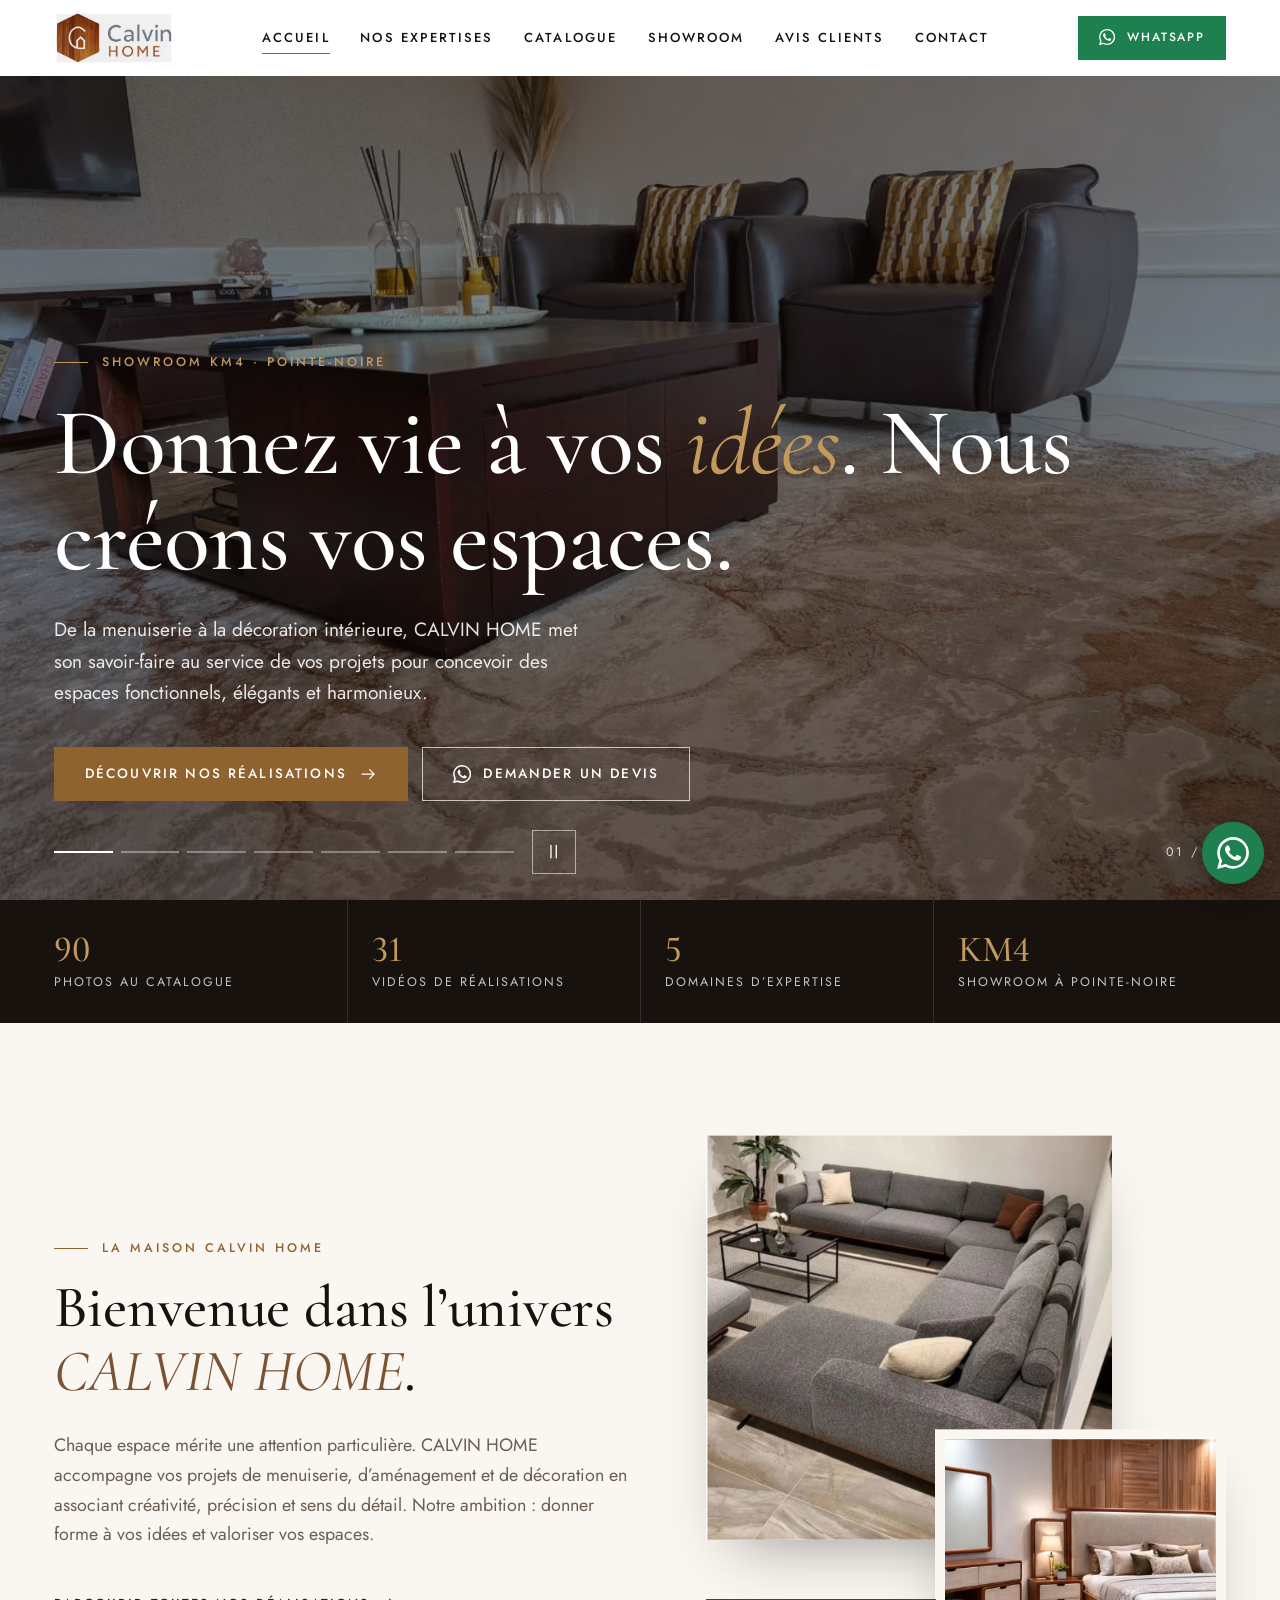
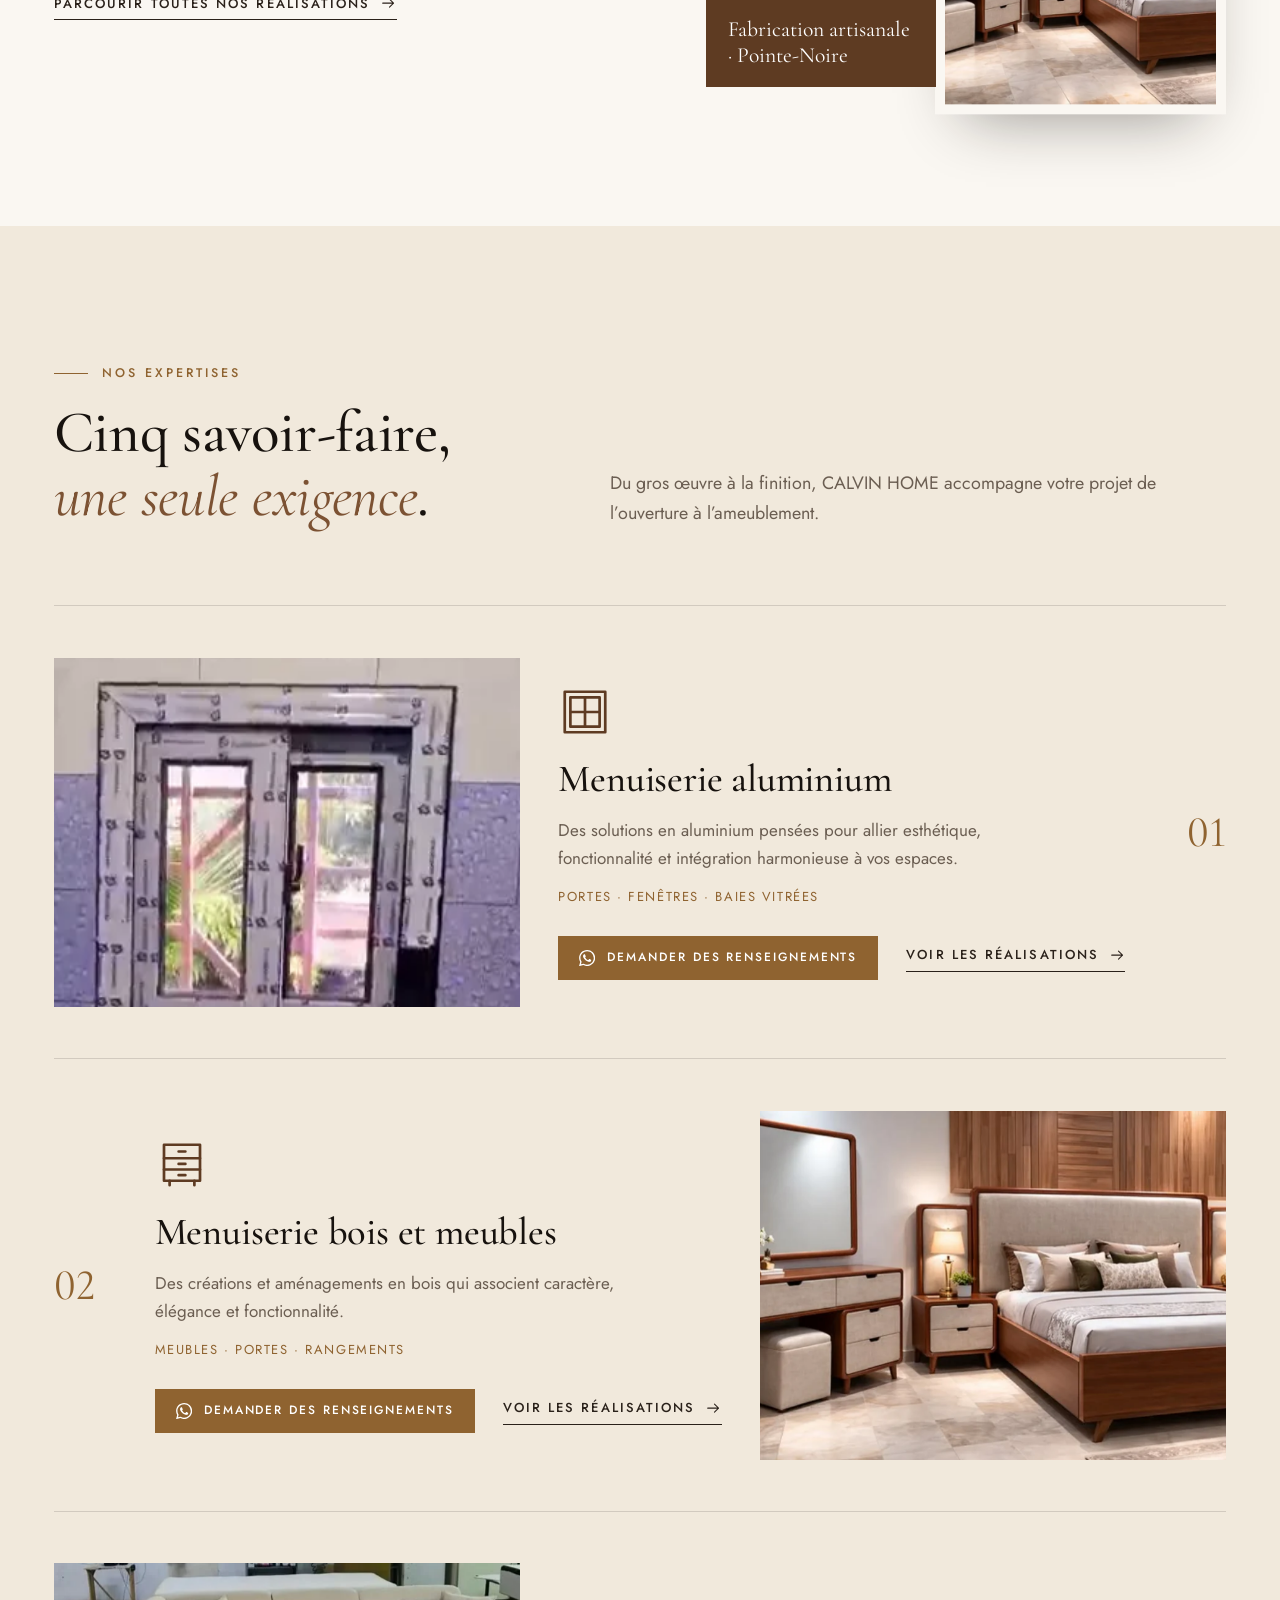
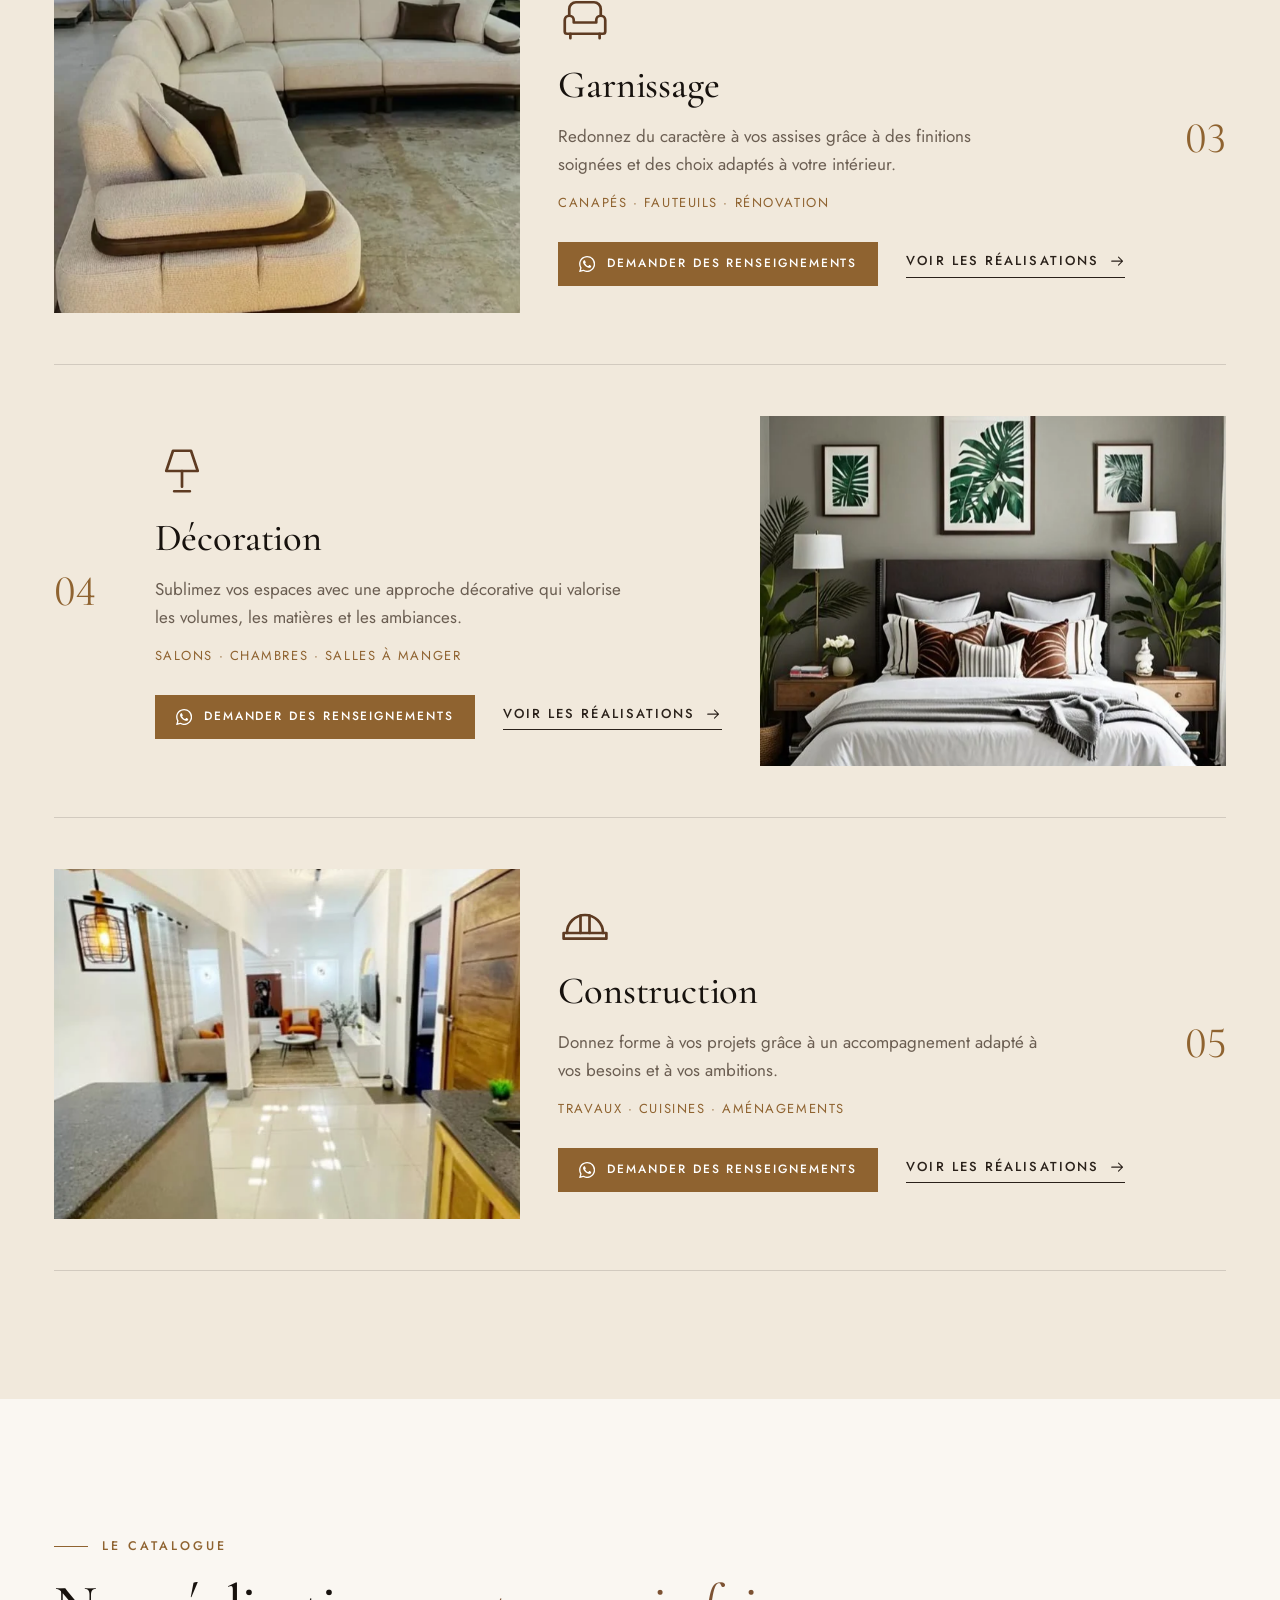
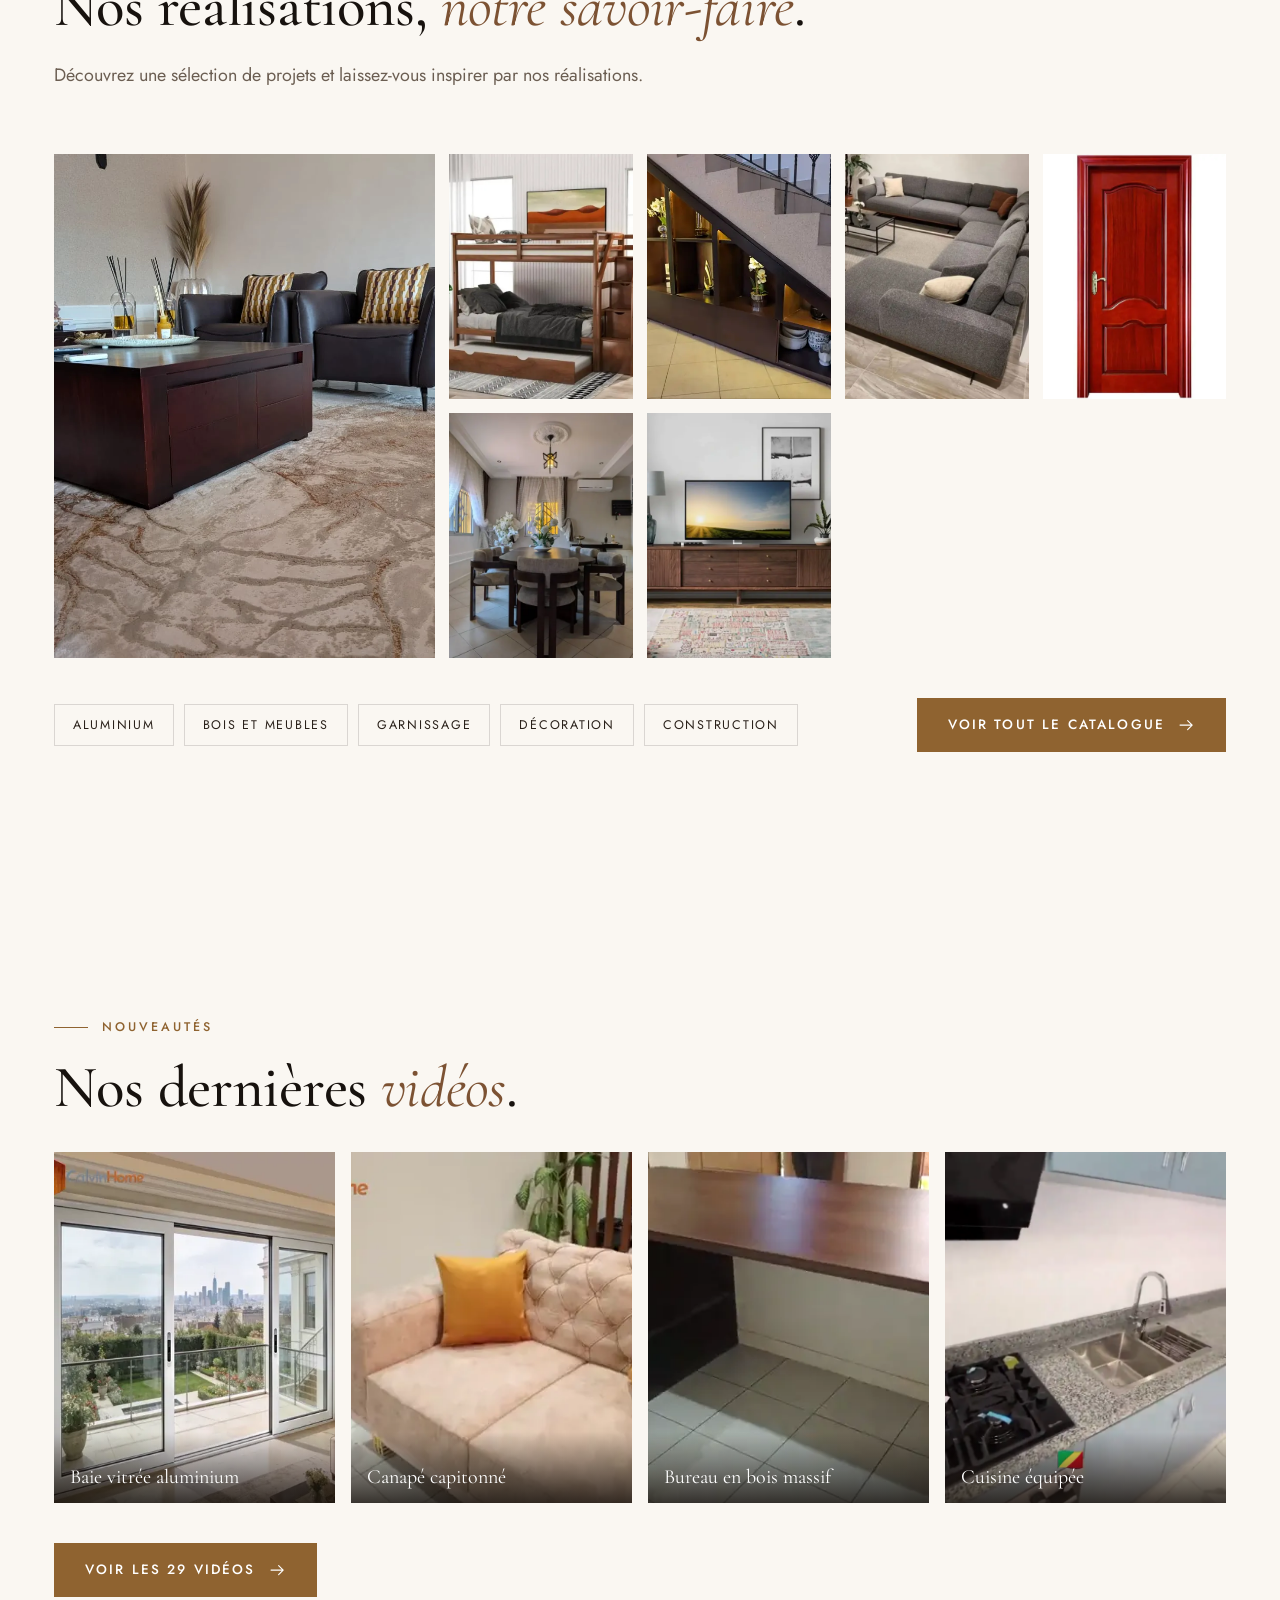
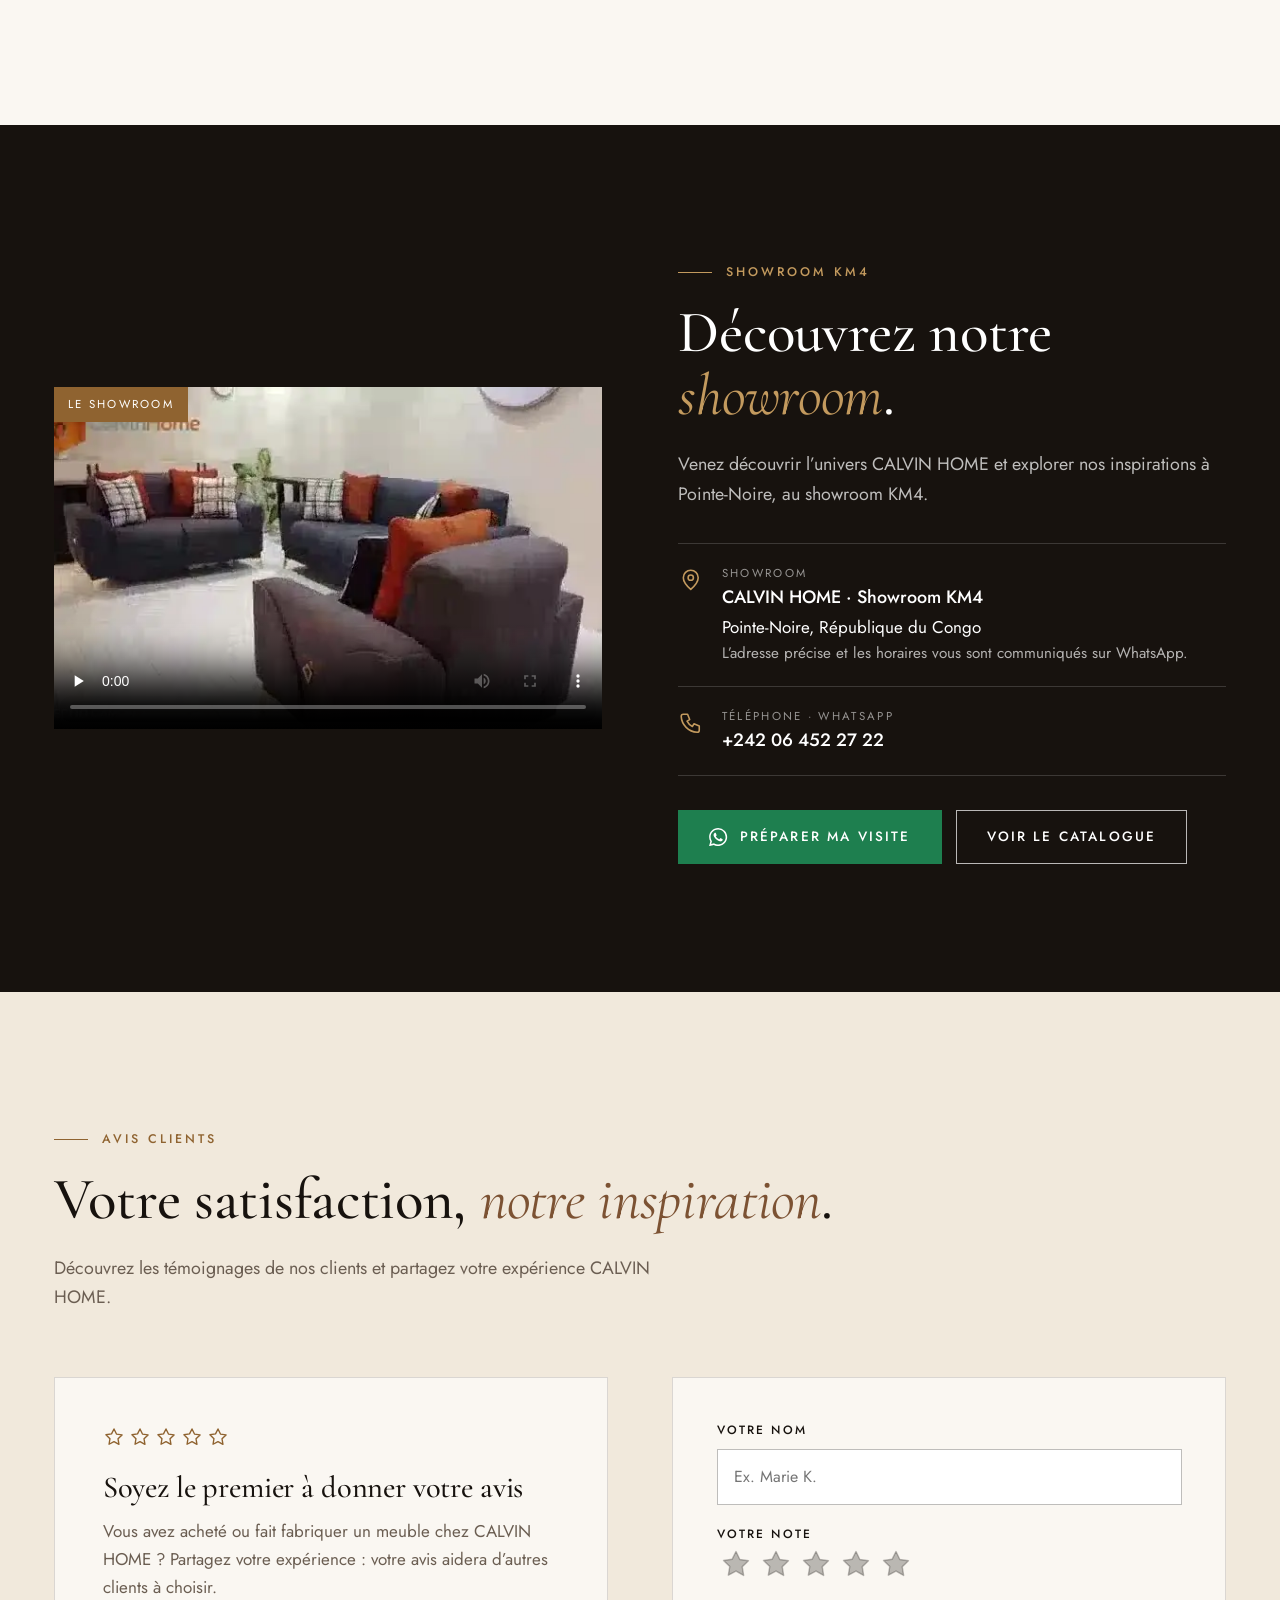
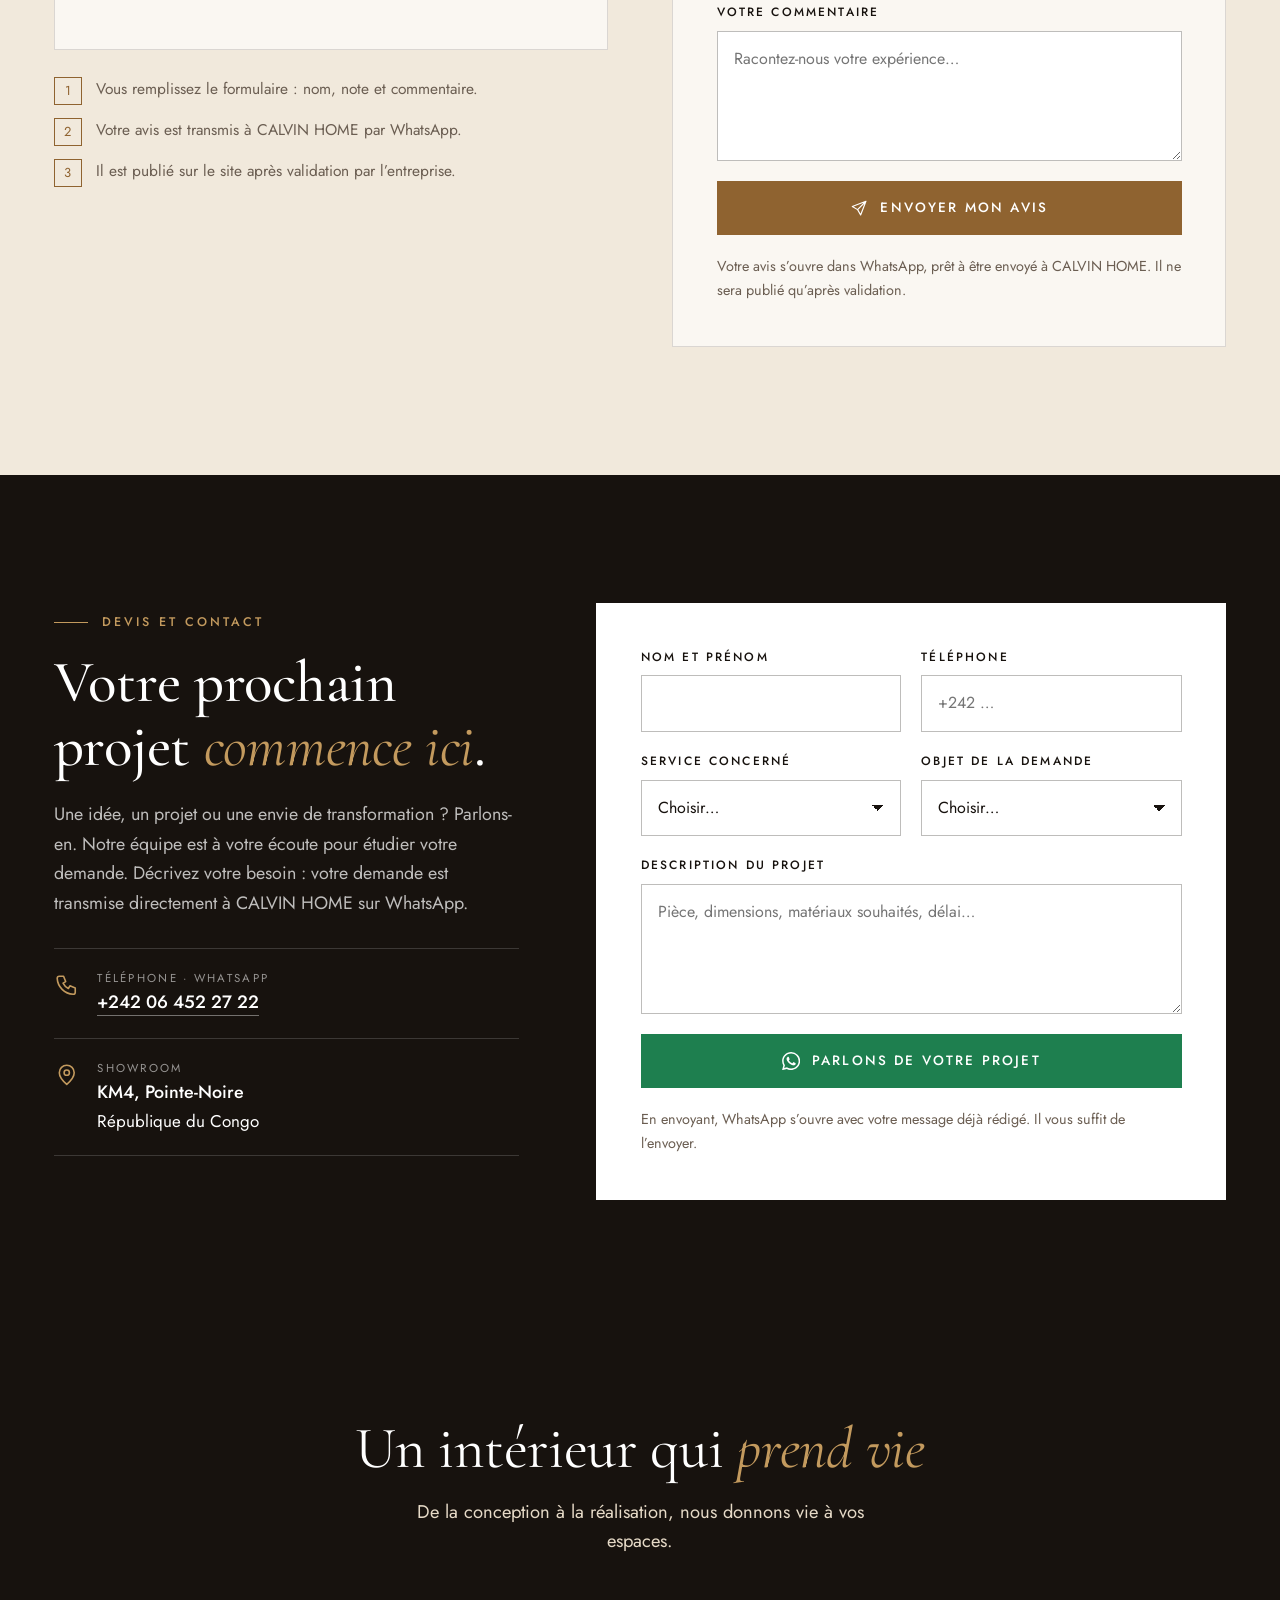
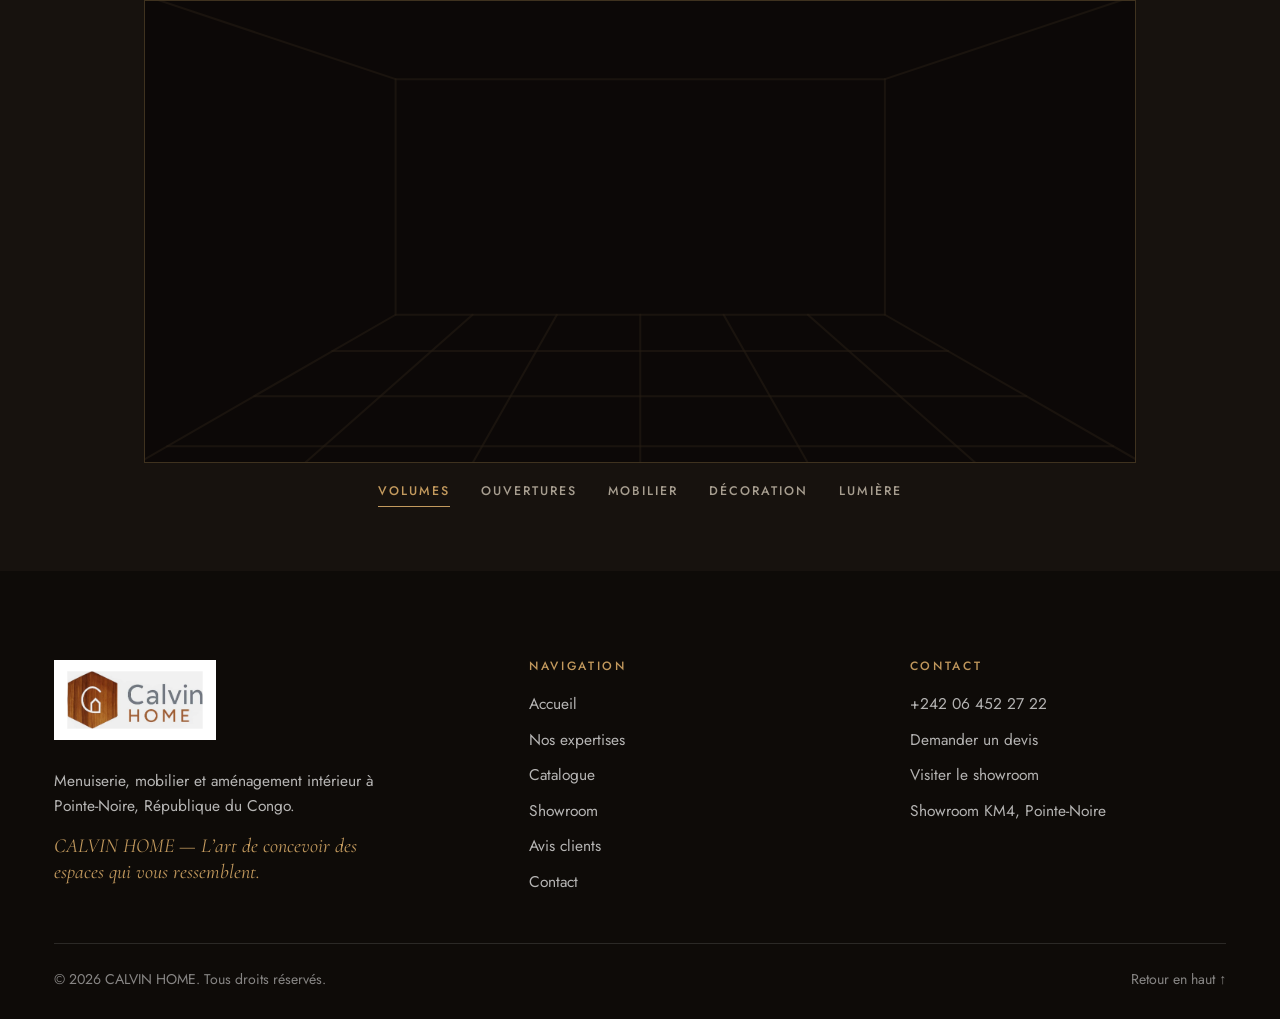
<file: index.html>
<!doctype html>
<html lang="fr">
<head>
<meta charset="utf-8">
<meta name="viewport" content="width=device-width, initial-scale=1, viewport-fit=cover">
<title>CALVIN HOME — Menuiserie, mobilier et aménagement à Pointe-Noire</title>
<meta name="description" content="CALVIN HOME, showroom KM4 à Pointe-Noire (Congo) : menuiserie aluminium, bois et meubles, garnissage, décoration et construction. Découvrez le catalogue et demandez un devis sur WhatsApp.">
<meta name="theme-color" content="#17120E">
<link rel="canonical" href="https://site-vitrine-ciry.vercel.app/">
<meta name="robots" content="index, follow, max-image-preview:large">
<meta property="og:type" content="website"><meta property="og:locale" content="fr_FR"><meta property="og:site_name" content="CALVIN HOME">
<meta property="og:title" content="CALVIN HOME — Menuiserie, mobilier et aménagement à Pointe-Noire">
<meta property="og:url" content="https://site-vitrine-ciry.vercel.app/"><meta property="og:image" content="https://site-vitrine-ciry.vercel.app/assets/brand/og-calvin-home.jpg"><meta property="og:image:width" content="1200"><meta property="og:image:height" content="630"><meta property="og:image:alt" content="CALVIN HOME — salon aménagé, showroom KM4 Pointe-Noire">
<meta name="twitter:card" content="summary_large_image">
<meta property="og:description" content="Showroom KM4, Pointe-Noire : menuiserie aluminium, bois et meubles, garnissage, décoration et construction.">
<script type="application/ld+json">{"@context":"https://schema.org","@type":"FurnitureStore","name":"CALVIN HOME","description":"Menuiserie aluminium, menuiserie bois et meubles, garnissage, décoration et construction — Showroom KM4, Pointe-Noire.","telephone":"+242064522722","url":"https://site-vitrine-ciry.vercel.app/","image":"https://site-vitrine-ciry.vercel.app/assets/brand/og-calvin-home.jpg","logo":"https://site-vitrine-ciry.vercel.app/assets/brand/logo-calvin-home-officiel.jpg","areaServed":"Pointe-Noire, République du Congo","address":{"@type":"PostalAddress","streetAddress":"KM4","addressLocality":"Pointe-Noire","addressCountry":"CG"}}</script>
<link rel="icon" type="image/png" sizes="48x48" href="assets/brand/favicon-48.png">
<link rel="apple-touch-icon" href="assets/brand/favicon-192.png">
<link rel="preload" href="assets/fonts/cormorant-garamond-latin-500-normal.woff2" as="font" type="font/woff2" crossorigin>
<link rel="stylesheet" href="css/style.css">
<script>document.documentElement.className+=' js'</script>
<script src="js/scroll.js"></script>
</head>
<body id="top">
<a class="skip" href="#main">Aller au contenu</a>

<!-- ============ EN-TÊTE ============ -->
<header class="site-header">
  <div class="wrap">
    <a class="logo" href="index.html" aria-label="CALVIN HOME — Accueil"><img src="assets/brand/logo-calvin-home-officiel.jpg" width="1492" height="672" alt="CALVIN HOME"></a>
    <nav class="nav" id="nav" aria-label="Navigation principale">
      <a class="nl" href="index.html" aria-current="page">Accueil</a>
      <a class="nl" href="index.html#expertises">Nos expertises</a>
      <a class="nl" href="catalogue.html">Catalogue</a>
      <a class="nl" href="index.html#showroom">Showroom</a>
      <a class="nl" href="index.html#avis">Avis clients</a>
      <a class="nl" href="index.html#contact">Contact</a>
      <a class="btn btn-wa nav-wa" data-wa="general"><i data-ic="whatsapp"></i> WhatsApp</a>
    </nav>
    <div class="head-cta">
      <a class="btn btn-wa btn-sm" data-wa="general"><i data-ic="whatsapp"></i> WhatsApp</a>
      <a class="wa-mini" data-wa="general" aria-label="Écrire sur WhatsApp"><i data-ic="whatsapp"></i></a>
      <button class="menu-btn" id="menuBtn" aria-expanded="false" aria-controls="nav" aria-label="Ouvrir le menu"><i data-ic="menu"></i></button>
    </div>
  </div>
</header>

<main id="main">
<!-- ============ HERO ============ -->
<section class="hero" id="accueil" aria-label="Présentation de CALVIN HOME">
  <div class="slides" id="slides" aria-hidden="true">
    <div class="slide on"><img src="assets/img/IMG-20261112-WA0045.webp" alt="" fetchpriority="high"></div>
  </div>
  <div class="shade"></div>
  <div class="wrap hero-in">
    <span class="eyebrow">Showroom KM4 · Pointe-Noire</span>
    <h1>Donnez vie à vos <em>idées</em>. Nous créons vos espaces.</h1>
    <p class="sub">De la menuiserie à la décoration intérieure, CALVIN HOME met son savoir-faire au service de vos projets pour concevoir des espaces fonctionnels, élégants et harmonieux.</p>
    <div class="cta">
      <a class="btn btn-solid" href="catalogue.html">Découvrir nos réalisations <i data-ic="arrow"></i></a>
      <a class="btn btn-ghost" data-wa="devis"><i data-ic="whatsapp"></i> Demander un devis</a>
    </div>
  </div>
  <div class="hero-ctl">
    <div class="wrap">
      <div class="bars" id="bars"></div>
      <button class="pp" id="pp" aria-label="Mettre le diaporama en pause"><i data-ic="pause"></i></button>
      <span class="count" id="count" aria-hidden="true">01 / 01</span>
    </div>
  </div>
</section>

<!-- ============ CHIFFRES ============ -->
<div class="strip">
  <div class="wrap">
    <div class="it"><b id="nPhotos">90</b><span>Photos au catalogue</span></div>
    <div class="it"><b id="nVideos">31</b><span>Vidéos de réalisations</span></div>
    <div class="it"><b>5</b><span>Domaines d’expertise</span></div>
    <div class="it"><b>KM4</b><span>Showroom à Pointe-Noire</span></div>
  </div>
</div>

<!-- ============ PRÉSENTATION ============ -->
<section class="sec intro" id="maison">
  <div class="wrap grid">
    <div class="reveal">
      <span class="eyebrow">La maison CALVIN HOME</span>
      <h2 class="h2">Bienvenue dans l’univers <em>CALVIN HOME</em>.</h2>
      <p class="lead">Chaque espace mérite une attention particulière. CALVIN HOME accompagne vos projets de menuiserie, d’aménagement et de décoration en associant créativité, précision et sens du détail. Notre ambition : donner forme à vos idées et valoriser vos espaces.</p>
      <div class="more"><a class="link-arrow" href="catalogue.html">Parcourir toutes nos réalisations <i data-ic="arrow"></i></a></div>
    </div>
    <div class="collage reveal d1">
      <img class="a" src="assets/img/IMG-20261112-WA0043.webp" alt="Canapé d’angle gris dans un salon" loading="lazy" width="1080" height="1080">
      <img class="b" src="assets/img/IMG-20261112-WA0042.webp" alt="Chambre complète en bois : lit, coiffeuse et chevets" loading="lazy" width="1080" height="607">
      <div class="tag">Fabrication artisanale · Pointe-Noire</div>
    </div>
  </div>
</section>

<!-- ============ EXPERTISES ============ -->
<section class="sec expert" id="expertises">
  <div class="wrap">
    <div class="expert-head reveal">
      <div>
        <span class="eyebrow">Nos expertises</span>
        <h2 class="h2">Cinq savoir-faire,<br><em>une seule exigence</em>.</h2>
      </div>
      <p class="lead">Du gros œuvre à la finition, CALVIN HOME accompagne votre projet de l’ouverture à l’ameublement.</p>
    </div>

    <article class="svc reveal" id="svc-aluminium">
      <div class="num">01</div>
      <div class="txt">
        <div class="si"><i data-ic="aluminium"></i></div>
        <h3>Menuiserie aluminium</h3>
        <p>Des solutions en aluminium pensées pour allier esthétique, fonctionnalité et intégration harmonieuse à vos espaces.</p>
        <div class="tags">Portes · Fenêtres · Baies vitrées</div>
        <div class="acts">
          <a class="btn btn-solid btn-sm" data-wa-service="Menuiserie aluminium"><i data-ic="whatsapp"></i> Demander des renseignements</a>
          <a class="link-arrow" href="catalogue.html#cat=aluminium">Voir les réalisations <i data-ic="arrow"></i></a>
        </div>
      </div>
      <div class="photo"><img src="assets/posters/service-aluminium.webp" alt="Fenêtre aluminium posée dans un mur carrelé" loading="lazy" width="368" height="276"></div>
    </article>

    <article class="svc reveal" id="svc-bois">
      <div class="num">02</div>
      <div class="txt">
        <div class="si"><i data-ic="bois"></i></div>
        <h3>Menuiserie bois et meubles</h3>
        <p>Des créations et aménagements en bois qui associent caractère, élégance et fonctionnalité.</p>
        <div class="tags">Meubles · Portes · Rangements</div>
        <div class="acts">
          <a class="btn btn-solid btn-sm" data-wa-service="Menuiserie bois et meubles"><i data-ic="whatsapp"></i> Demander des renseignements</a>
          <a class="link-arrow" href="catalogue.html#cat=bois">Voir les réalisations <i data-ic="arrow"></i></a>
        </div>
      </div>
      <div class="photo"><img src="assets/img/IMG-20261112-WA0042.webp" alt="Chambre complète en bois" loading="lazy" width="1080" height="607"></div>
    </article>

    <article class="svc reveal" id="svc-garnissage">
      <div class="num">03</div>
      <div class="txt">
        <div class="si"><i data-ic="garnissage"></i></div>
        <h3>Garnissage</h3>
        <p>Redonnez du caractère à vos assises grâce à des finitions soignées et des choix adaptés à votre intérieur.</p>
        <div class="tags">Canapés · Fauteuils · Rénovation</div>
        <div class="acts">
          <a class="btn btn-solid btn-sm" data-wa-service="Garnissage"><i data-ic="whatsapp"></i> Demander des renseignements</a>
          <a class="link-arrow" href="catalogue.html#cat=garnissage">Voir les réalisations <i data-ic="arrow"></i></a>
        </div>
      </div>
      <div class="photo"><img src="assets/img/IMG-20261112-WA0036.webp" alt="Canapé d’angle crème à base en bois" loading="lazy" width="1280" height="963"></div>
    </article>

    <article class="svc reveal" id="svc-decoration">
      <div class="num">04</div>
      <div class="txt">
        <div class="si"><i data-ic="decoration"></i></div>
        <h3>Décoration</h3>
        <p>Sublimez vos espaces avec une approche décorative qui valorise les volumes, les matières et les ambiances.</p>
        <div class="tags">Salons · Chambres · Salles à manger</div>
        <div class="acts">
          <a class="btn btn-solid btn-sm" data-wa-service="Décoration"><i data-ic="whatsapp"></i> Demander des renseignements</a>
          <a class="link-arrow" href="catalogue.html#cat=decoration">Voir les réalisations <i data-ic="arrow"></i></a>
        </div>
      </div>
      <div class="photo"><img src="assets/img/IMG-20261112-WA0035.webp" alt="Chambre aménagée avec banc de lit et décor" loading="lazy" width="1020" height="768"></div>
    </article>

    <article class="svc reveal" id="svc-construction">
      <div class="num">05</div>
      <div class="txt">
        <div class="si"><i data-ic="construction"></i></div>
        <h3>Construction</h3>
        <p>Donnez forme à vos projets grâce à un accompagnement adapté à vos besoins et à vos ambitions.</p>
        <div class="tags">Travaux · Cuisines · Aménagements</div>
        <div class="acts">
          <a class="btn btn-solid btn-sm" data-wa-service="Construction"><i data-ic="whatsapp"></i> Demander des renseignements</a>
          <a class="link-arrow" href="catalogue.html#cat=construction">Voir les réalisations <i data-ic="arrow"></i></a>
        </div>
      </div>
      <div class="photo"><img src="assets/img/IMG-20261112-WA0053.webp" alt="Intérieur aménagé : cuisine et portes en bois" loading="lazy" width="1080" height="1080"></div>
    </article>
  </div>
</section>

<!-- ============ APERÇU CATALOGUE ============ -->
<section class="sec teaser" id="apercu">
  <div class="wrap">
    <div class="reveal">
      <span class="eyebrow">Le catalogue</span>
      <h2 class="h2">Nos réalisations, <em>notre savoir-faire</em>.</h2>
      <p class="lead">Découvrez une sélection de projets et laissez-vous inspirer par nos réalisations.</p>
    </div>
    <div class="tz-grid reveal">
      <a href="catalogue.html" aria-label="Voir le catalogue"><img src="assets/img/IMG-20261112-WA0045.webp" alt="Salon aménagé" loading="lazy" width="1280" height="853"><span class="cap">Salon aménagé</span></a>
      <a href="catalogue.html#cat=bois"><img src="assets/thumbs/IMG-20261112-WA0057.webp" alt="Lit superposé avec escalier-rangement" loading="lazy" width="640" height="640"><span class="cap">Lit superposé</span></a>
      <a href="catalogue.html#cat=bois"><img src="assets/thumbs/IMG-20261112-WA0046.webp" alt="Rangement sur mesure sous escalier" loading="lazy" width="640" height="480"><span class="cap">Rangement sous escalier</span></a>
      <a href="catalogue.html#cat=garnissage"><img src="assets/thumbs/IMG-20261112-WA0043.webp" alt="Canapé d’angle gris" loading="lazy" width="640" height="640"><span class="cap">Canapé d’angle</span></a>
      <a href="catalogue.html#cat=bois"><img src="assets/thumbs/IMG-20261112-WA0086.webp" alt="Porte en bois" loading="lazy" width="640" height="640"><span class="cap">Porte en bois</span></a>
      <a href="catalogue.html#cat=decoration"><img src="assets/thumbs/IMG-20261112-WA0047.webp" alt="Salle à manger" loading="lazy" width="640" height="640"><span class="cap">Salle à manger</span></a>
      <a href="catalogue.html#cat=bois"><img src="assets/thumbs/IMG-20261112-WA0089.webp" alt="Meuble TV" loading="lazy" width="640" height="640"><span class="cap">Meuble TV</span></a>
    </div>
    <div class="tz-foot">
      <div class="cats" aria-label="Catégories du catalogue">
        <a href="catalogue.html#cat=aluminium">Aluminium</a>
        <a href="catalogue.html#cat=bois">Bois et meubles</a>
        <a href="catalogue.html#cat=garnissage">Garnissage</a>
        <a href="catalogue.html#cat=decoration">Décoration</a>
        <a href="catalogue.html#cat=construction">Construction</a>
      </div>
      <a class="btn btn-solid" href="catalogue.html">Voir tout le catalogue <i data-ic="arrow"></i></a>
    </div>
  </div>
</section>

<!-- ============ NOUVELLES VIDÉOS ============ -->
<section class="sec newvids" id="nouveautes">
  <div class="wrap">
    <div class="reveal">
      <span class="eyebrow">Nouveautés</span>
      <h2 class="h2">Nos dernières <em>vidéos</em>.</h2>
    </div>
    <div class="nv-grid reveal">
      <a href="catalogue.html#type=video&amp;q=baie" class="nv"><img src="assets/posters/calvin-home-n02.webp" alt="Baie vitrée coulissante en aluminium" loading="lazy" width="480" height="480"><span>Baie vitrée aluminium</span></a>
      <a href="catalogue.html#type=video&amp;q=canape" class="nv"><img src="assets/posters/calvin-home-n09.webp" alt="Canapé capitonné rose" loading="lazy" width="720" height="406"><span>Canapé capitonné</span></a>
      <a href="catalogue.html#type=video&amp;q=bureau" class="nv"><img src="assets/posters/calvin-home-n07.webp" alt="Bureau en bois massif" loading="lazy" width="720" height="406"><span>Bureau en bois massif</span></a>
      <a href="catalogue.html#type=video&amp;q=cuisine" class="nv"><img src="assets/posters/calvin-home-n08.webp" alt="Cuisine équipée" loading="lazy" width="576" height="1024"><span>Cuisine équipée</span></a>
    </div>
    <div class="tz-foot"><a class="btn btn-solid" href="catalogue.html#type=video">Voir les 29 vidéos <i data-ic="arrow"></i></a></div>
  </div>
</section>

<!-- ============ SHOWROOM ============ -->
<section class="sec dark showroom" id="showroom">
  <div class="wrap grid">
    <div class="vid reveal">
      <span class="badge">Le showroom</span>
      <video controls playsinline preload="none" poster="assets/posters/VID-20261112-WA0106.webp" aria-label="Visite vidéo du showroom CALVIN HOME">
        <source src="assets/video/VID-20261112-WA0106.mp4" type="video/mp4">
      </video>
    </div>
    <div class="reveal d1">
      <span class="eyebrow">Showroom KM4</span>
      <h2 class="h2">Découvrez notre <em>showroom</em>.</h2>
      <p class="lead">Venez découvrir l’univers CALVIN HOME et explorer nos inspirations à Pointe-Noire, au showroom KM4.</p>
      <ul class="facts">
        <li><i data-ic="pin"></i><div><small>Showroom</small><b>CALVIN HOME · Showroom KM4</b><div>Pointe-Noire, République du Congo</div><div class="note">L’adresse précise et les horaires vous sont communiqués sur WhatsApp.</div></div></li>
        <li><i data-ic="phone"></i><div><small>Téléphone · WhatsApp</small><b><a data-phone href="#">+242 06 452 27 22</a></b></div></li>
      </ul>
      <div class="cta">
        <a class="btn btn-wa" data-wa="visite"><i data-ic="whatsapp"></i> Préparer ma visite</a>
        <a class="btn btn-ghost" href="catalogue.html">Voir le catalogue</a>
      </div>
    </div>
  </div>
</section>

<!-- ============ AVIS ============ -->
<section class="sec reviews" id="avis">
  <div class="wrap">
    <div class="reveal">
      <span class="eyebrow">Avis clients</span>
      <h2 class="h2">Votre satisfaction, <em>notre inspiration</em>.</h2>
      <p class="lead">Découvrez les témoignages de nos clients et partagez votre expérience CALVIN HOME.</p>
    </div>
    <div class="rv-grid">
      <div class="reveal">
        <div id="rvList" class="rv-list"></div>
        <div id="rvEmpty" class="rv-empty">
          <span class="stars" id="emptyStars" aria-hidden="true"></span>
          <h3>Soyez le premier à donner votre avis</h3>
          <p>Vous avez acheté ou fait fabriquer un meuble chez CALVIN HOME ? Partagez votre expérience : votre avis aidera d’autres clients à choisir.</p>
        </div>
        <ol class="process">
          <li>Vous remplissez le formulaire : nom, note et commentaire.</li>
          <li id="rvStep2">Votre avis est transmis à CALVIN HOME.</li>
          <li>Il est publié sur le site après validation par l’entreprise.</li>
        </ol>
      </div>
      <form class="form reveal d1" id="rvForm" novalidate>
        <div class="hp" aria-hidden="true" style="position:absolute;left:-9999px"><label>Ne pas remplir<input id="rvWeb" name="website" tabindex="-1" autocomplete="off"></label></div>
        <div class="field"><label for="rvName">Votre nom</label><input id="rvName" name="nom" type="text" maxlength="60" autocomplete="name" required placeholder="Ex. Marie K."><span class="err">Merci d’indiquer votre nom.</span></div>
        <fieldset class="field" id="rateField"><legend>Votre note</legend>
          <div class="rate" id="rate"></div>
          <span class="err">Merci de choisir une note de 1 à 5 étoiles.</span>
        </fieldset>
        <div class="field"><label for="rvText">Votre commentaire</label><textarea id="rvText" name="commentaire" maxlength="800" required placeholder="Racontez-nous votre expérience…"></textarea><span class="err">Merci d’écrire un commentaire.</span></div>
        <button class="btn btn-solid" type="submit"><i data-ic="send"></i> Envoyer mon avis</button>
        <p class="hint" id="rvHint">Il ne sera publié qu’après validation.</p>
        <div class="fb" id="rvFb" role="status"></div>
      </form>
    </div>
  </div>
</section>

<!-- ============ CONTACT / DEVIS ============ -->
<section class="sec dark contact" id="contact">
  <div class="wrap grid">
    <div class="reveal">
      <span class="eyebrow">Devis et contact</span>
      <h2 class="h2">Votre prochain projet <em>commence ici</em>.</h2>
      <p class="lead">Une idée, un projet ou une envie de transformation ? Parlons-en. Notre équipe est à votre écoute pour étudier votre demande. Décrivez votre besoin : votre demande est transmise directement à CALVIN HOME sur WhatsApp.</p>
      <ul class="facts">
        <li><i data-ic="phone"></i><div><small>Téléphone · WhatsApp</small><b><a data-phone href="#">+242 06 452 27 22</a></b></div></li>
        <li><i data-ic="pin"></i><div><small>Showroom</small><b>KM4, Pointe-Noire</b><div>République du Congo</div></div></li>
      </ul>
    </div>
    <form class="form reveal d1" id="qForm" novalidate>
      <div class="hp" aria-hidden="true" style="position:absolute;left:-9999px"><label>Ne pas remplir<input id="qWeb" name="website" tabindex="-1" autocomplete="off"></label></div>
      <div class="row2">
        <div class="field"><label for="qName">Nom et prénom</label><input id="qName" type="text" autocomplete="name" required><span class="err">Merci d’indiquer votre nom et prénom.</span></div>
        <div class="field"><label for="qTel">Téléphone</label><input id="qTel" type="tel" inputmode="tel" autocomplete="tel" required placeholder="+242 …"><span class="err">Merci d’indiquer un numéro valide.</span></div>
      </div>
      <div class="row2">
        <div class="field"><label for="qSvc">Service concerné</label>
          <select id="qSvc" required>
            <option value="">Choisir…</option>
            <option>Menuiserie aluminium</option>
            <option>Menuiserie bois et meubles</option>
            <option>Garnissage</option>
            <option>Décoration</option>
            <option>Construction</option>
            <option>Je ne sais pas encore</option>
          </select><span class="err">Merci de choisir un service.</span></div>
        <div class="field"><label for="qObj">Objet de la demande</label>
          <select id="qObj" required>
            <option value="">Choisir…</option>
            <option>Demande de devis</option>
            <option>Renseignements sur un produit</option>
            <option>Renseignements sur un service</option>
            <option>Visite du showroom</option>
            <option>Autre demande</option>
          </select><span class="err">Merci de choisir l’objet de votre demande.</span></div>
      </div>
      <div class="field"><label for="qDesc">Description du projet</label><textarea id="qDesc" required placeholder="Pièce, dimensions, matériaux souhaités, délai…"></textarea><span class="err">Merci de décrire brièvement votre projet.</span></div>
      <button class="btn btn-wa" type="submit"><i data-ic="whatsapp"></i> Parlons de votre projet</button>
      <p class="hint">En envoyant, WhatsApp s’ouvre avec votre message déjà rédigé. Il vous suffit de l’envoyer.</p>
      <div class="fb" id="qFb" role="status"></div>
    </form>
  </div>
</section>
</main>

<!-- ============ UN INTÉRIEUR QUI PREND VIE (scène 2.5D SVG, animée par js/motion.js) ============ -->
<section class="craft" id="atelier" aria-labelledby="craftTitle">
  <div class="wrap">
    <h2 class="craft-title" id="craftTitle">Un intérieur qui <em>prend vie</em></h2>
    <p class="craft-txt">De la conception à la réalisation, nous donnons vie à vos espaces.</p>
  </div>
  <div class="craft-scene" role="img" aria-label="Animation : une pièce vide prend forme, s’ouvre sur l’extérieur, se meuble, se décore puis s’illumine pour devenir un intérieur élégant.">
    <svg id="craftSvg" viewBox="0 0 1200 560" preserveAspectRatio="xMidYMid slice" aria-hidden="true" focusable="false">
      <defs>
        <linearGradient id="cgSky" x1="0" y1="0" x2="1" y2="1"><stop offset="0" stop-color="#F7E7C8"/><stop offset="1" stop-color="#E4C285"/></linearGradient>
        <radialGradient id="cgGlow" cx=".5" cy=".5" r=".5"><stop offset="0" stop-color="#FFD9A0" stop-opacity=".95"/><stop offset=".45" stop-color="#F3B565" stop-opacity=".34"/><stop offset="1" stop-color="#F3B565" stop-opacity="0"/></radialGradient>
        <linearGradient id="cgBeam" x1="0" y1="0" x2="1" y2="1"><stop offset="0" stop-color="#FFE6B8" stop-opacity=".55"/><stop offset="1" stop-color="#FFE6B8" stop-opacity="0"/></linearGradient>
      </defs>
      <g class="craft-cam">
        <polygon class="vol v-floor" points="0,560 1200,560 870,370 330,370"/>
        <polygon class="vol v-back" points="330,110 870,110 870,370 330,370"/>
        <polygon class="vol v-left" points="0,0 330,110 330,370 0,560"/>
        <polygon class="vol v-right" points="1200,0 870,110 870,370 1200,560"/>
        <polygon class="vol v-ceil" points="0,0 1200,0 870,110 330,110"/>
        <g class="wire">
          <rect class="dr" pathLength="1" x="330" y="110" width="540" height="260"/>
          <path class="dr" pathLength="1" d="M0 0L330 110"/><path class="dr" pathLength="1" d="M1200 0L870 110"/>
          <path class="dr" pathLength="1" d="M0 560L330 370"/><path class="dr" pathLength="1" d="M1200 560L870 370"/>
          <path class="dr" pathLength="1" d="M200 560L415 370M400 560L508 370M600 560V370M800 560L692 370M1000 560L785 370"/>
          <path class="dr" pathLength="1" d="M260 410H940"/><path class="dr" pathLength="1" d="M174 460H1026"/><path class="dr" pathLength="1" d="M78 515H1122"/>
        </g>
        <polygon class="open" points="60,162 250,177 250,303 60,354" fill="url(#cgSky)"/>
        <g class="win-lines">
          <polygon class="dr" pathLength="1" points="60,162 250,177 250,303 60,354"/>
          <path class="dr" pathLength="1" d="M155 169V328"/><path class="dr" pathLength="1" d="M60 258L250 240"/>
        </g>
        <g class="fur f-shelf">
          <polygon points="900,157 1120,124 1120,441 900,344"/>
          <path d="M900 219L1120 229M900 260L1120 298M900 301L1120 368"/>
        </g>
        <g class="fur f-rug"><polygon points="440,412 760,412 870,520 330,520"/><polygon class="rug-in" points="462,424 738,424 836,508 364,508"/></g>
        <g class="fur f-lamp"><ellipse cx="372" cy="394" rx="20" ry="5"/><path class="pole" d="M372 392V262"/><polygon points="358,226 386,226 394,262 350,262"/></g>
        <g class="fur f-plant"><path d="M806 346h40l-5 36h-30z"/><ellipse class="lf" cx="826" cy="318" rx="10" ry="30" transform="rotate(-16 826 318)"/><ellipse class="lf" cx="812" cy="324" rx="9" ry="26" transform="rotate(-42 812 324)"/><ellipse class="lf" cx="840" cy="322" rx="9" ry="27" transform="rotate(34 840 322)"/></g>
        <g class="fur f-sofa">
          <rect x="440" y="288" width="320" height="64" rx="10"/><rect x="430" y="332" width="340" height="52" rx="8"/>
          <rect x="414" y="312" width="34" height="80" rx="10"/><rect x="752" y="312" width="34" height="80" rx="10"/>
          <rect class="leg" x="440" y="392" width="10" height="10"/><rect class="leg" x="750" y="392" width="10" height="10"/>
          <path class="seam" d="M547 296V330M653 296V330"/>
        </g>
        <g class="fur f-table"><polygon points="520,452 690,452 716,476 494,476"/><rect class="front" x="494" y="476" width="222" height="10"/><path class="seam" d="M502 486V510M708 486V510"/></g>
        <g class="dec d-art"><rect class="fr" x="528" y="156" width="144" height="92"/><rect class="in" x="538" y="166" width="124" height="72"/><path class="hill" d="M538 214q30-34 62-6t62-10v36H538z"/><circle class="sun" cx="632" cy="190" r="10"/></g>
        <g class="dec d-pend"><path class="cord" d="M600 110V170"/><path class="shade" d="M572 200L584 170H616L628 200Z"/></g>
        <g class="dec d-cush"><rect class="c1" x="452" y="318" width="52" height="44" rx="8"/><rect class="c2" x="696" y="318" width="52" height="44" rx="8"/></g>
        <g class="dec d-vase"><path class="vs" d="M594 466c-7-12-6-24 1-34h10c7 10 8 22 1 34z"/><path class="st" d="M600 432L590 410M600 432L612 408M600 432V406"/><circle class="bl" cx="590" cy="408" r="5"/><circle class="bl" cx="612" cy="406" r="5"/><circle class="bl" cx="600" cy="404" r="5"/></g>
        <rect class="dim" x="0" y="0" width="1200" height="560"/>
        <polygon class="beam" points="60,354 250,303 640,452 330,545" fill="url(#cgBeam)"/>
        <ellipse class="glow g-pend" cx="600" cy="212" rx="150" ry="120" fill="url(#cgGlow)"/>
        <ellipse class="glow g-lamp" cx="372" cy="244" rx="110" ry="100" fill="url(#cgGlow)"/>
        <ellipse class="glow g-pool" cx="600" cy="470" rx="270" ry="62" fill="url(#cgGlow)"/>
      </g>
    </svg>
    <ol class="craft-steps" aria-hidden="true"><li>Volumes</li><li>Ouvertures</li><li>Mobilier</li><li>Décoration</li><li>Lumière</li></ol>
  </div>
</section>

<!-- ============ PIED DE PAGE ============ -->
<footer class="footer">
  <div class="wrap">
    <div class="top">
      <div>
        <a class="logo-plaque" href="index.html" aria-label="CALVIN HOME — Accueil"><img src="assets/brand/logo-calvin-home-officiel.jpg" width="1492" height="672" alt="CALVIN HOME" loading="lazy"></a>
        <p class="about">Menuiserie, mobilier et aménagement intérieur à Pointe-Noire, République du Congo.</p>
        <p class="signature">CALVIN HOME — L’art de concevoir des espaces qui vous ressemblent.</p>
      </div>
      <div>
        <h4>Navigation</h4>
        <ul>
          <li><a href="index.html">Accueil</a></li>
          <li><a href="index.html#expertises">Nos expertises</a></li>
          <li><a href="catalogue.html">Catalogue</a></li>
          <li><a href="index.html#showroom">Showroom</a></li>
          <li><a href="index.html#avis">Avis clients</a></li>
          <li><a href="index.html#contact">Contact</a></li>
        </ul>
      </div>
      <div>
        <h4>Contact</h4>
        <ul>
          <li><a data-phone href="#">+242 06 452 27 22</a></li>
          <li><a data-wa="devis">Demander un devis</a></li>
          <li><a data-wa="visite">Visiter le showroom</a></li>
          <li>Showroom KM4, Pointe-Noire</li>
        </ul>
      </div>
    </div>
    <div class="bot"><span>© <span id="year">2026</span> CALVIN HOME. Tous droits réservés.</span><a href="#top">Retour en haut ↑</a></div>
  </div>
</footer>

<a class="wa-float" data-wa="general" aria-label="Contacter CALVIN HOME sur WhatsApp"><span class="lbl">Écrivez-nous</span><i data-ic="whatsapp"></i></a>

<script src="js/data.js"></script>
<script src="js/avis-valides.js"></script>
<script src="js/supabase-config.js"></script>
<script src="js/reviews.js"></script>
<script src="js/common.js"></script>
<script src="js/home.js"></script>
<script src="js/vendor/gsap.min.js"></script>
<script src="js/vendor/ScrollTrigger.min.js"></script>
<script src="js/motion.js"></script>
</body>
</html>
</file>
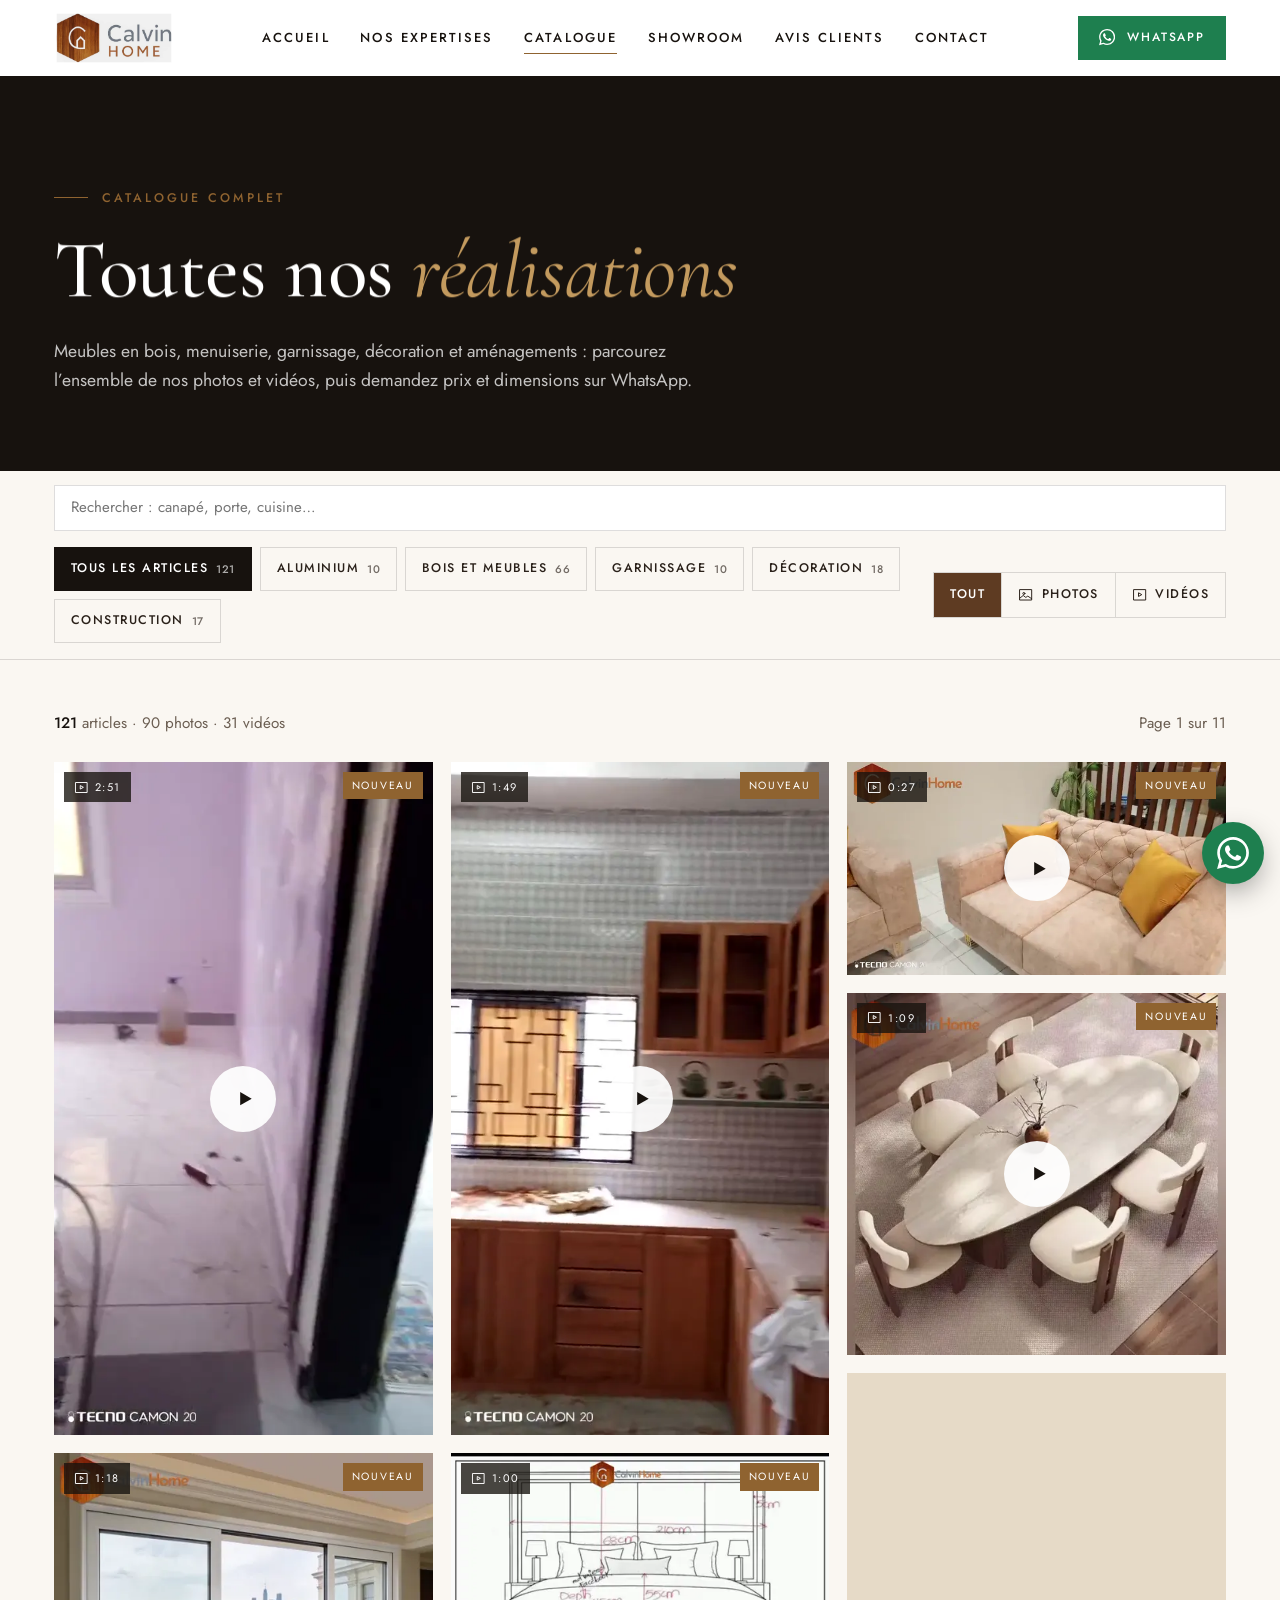
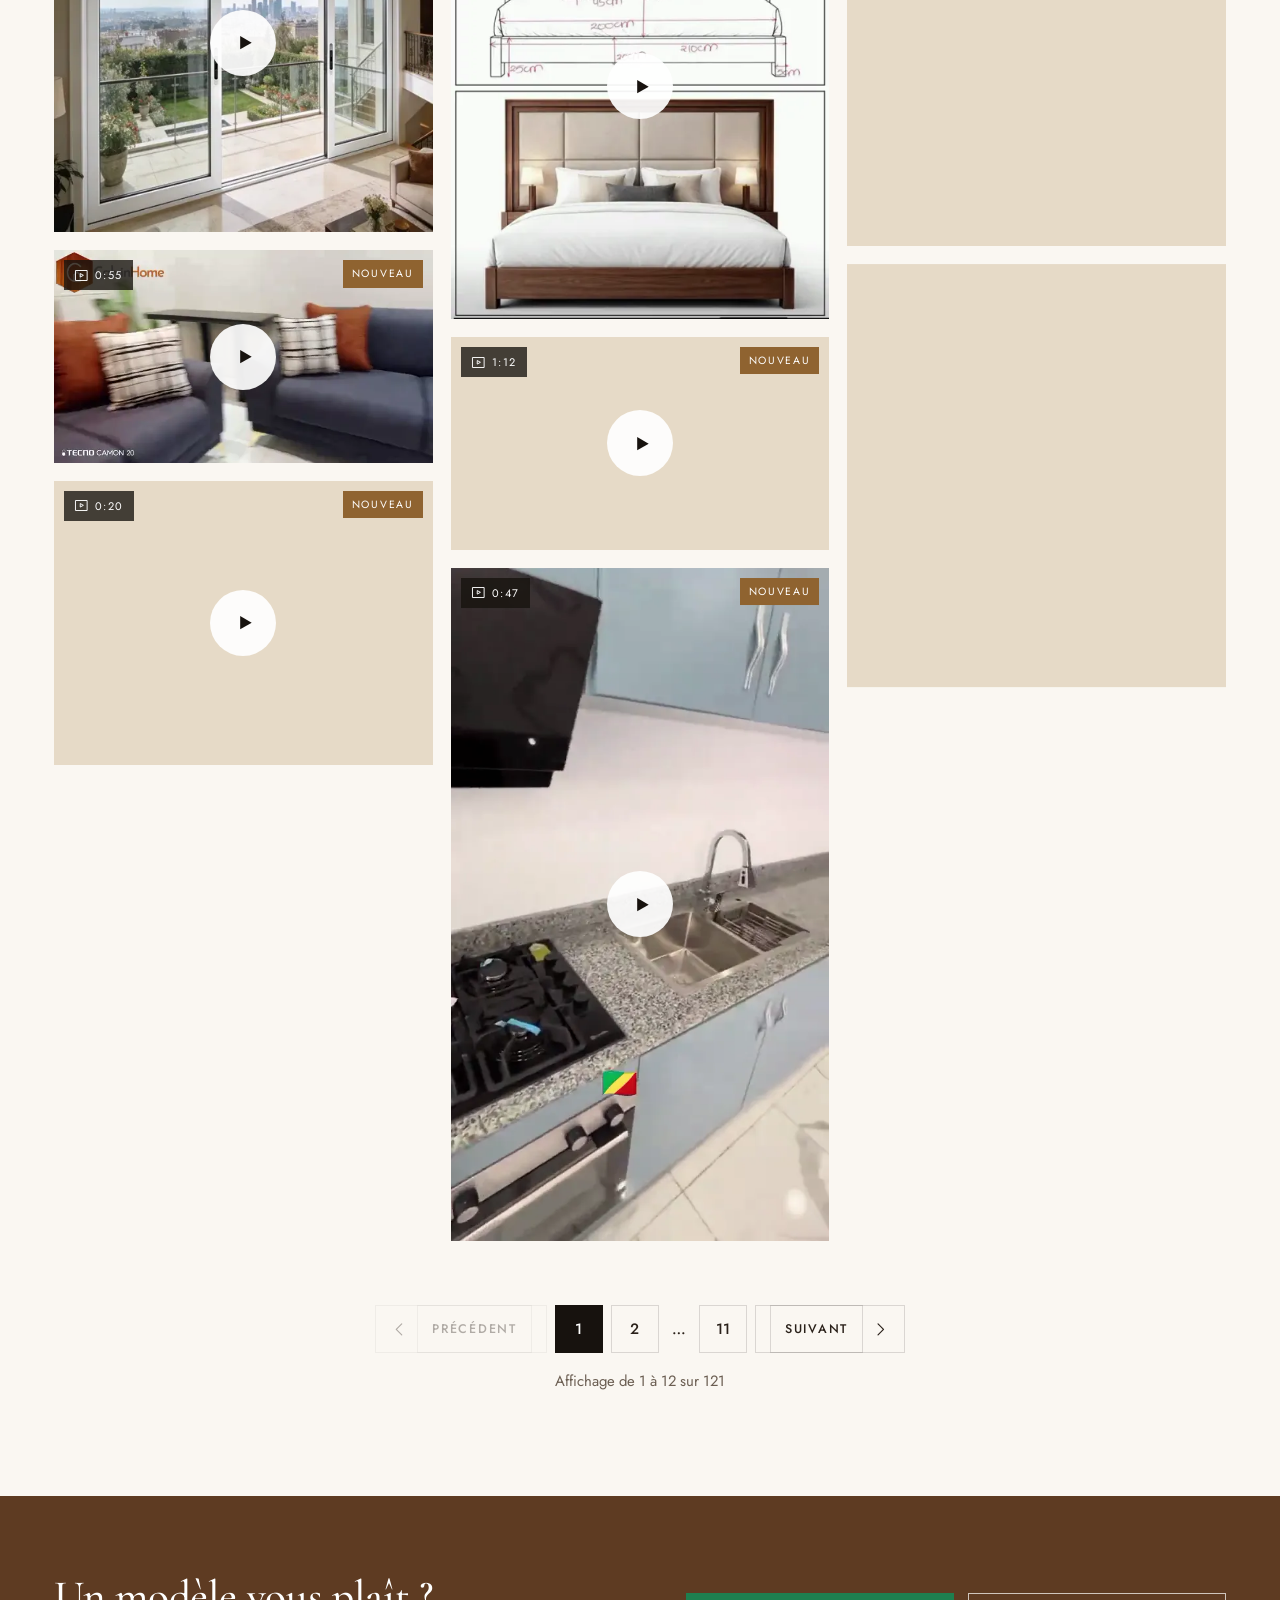
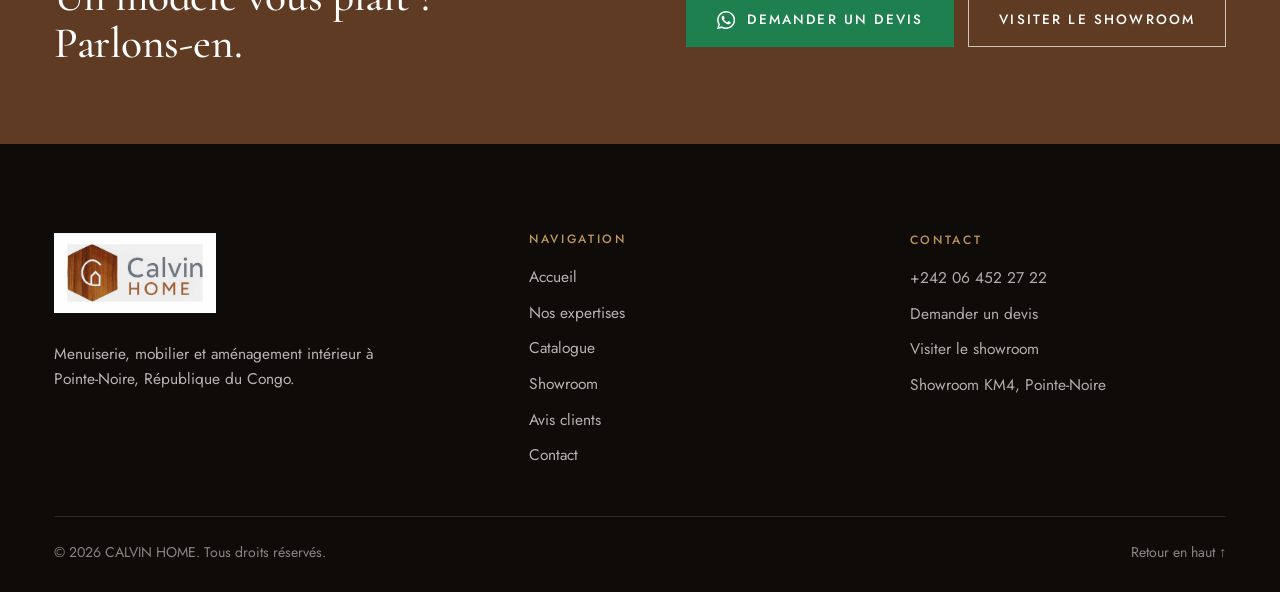
<file: catalogue.html>
<!doctype html>
<html lang="fr">
<head>
<meta charset="utf-8">
<meta name="viewport" content="width=device-width, initial-scale=1, viewport-fit=cover">
<title>Catalogue — CALVIN HOME · Meubles, menuiserie et aménagement à Pointe-Noire</title>
<meta name="description" content="Catalogue complet CALVIN HOME : photos et vidéos de meubles en bois, menuiserie aluminium, garnissage, décoration et aménagements réalisés à Pointe-Noire.">
<meta name="theme-color" content="#17120E">
<link rel="canonical" href="https://site-vitrine-ciry.vercel.app/catalogue.html">
<meta property="og:type" content="website"><meta property="og:locale" content="fr_FR"><meta property="og:site_name" content="CALVIN HOME"><meta property="og:title" content="Catalogue — CALVIN HOME"><meta property="og:description" content="121 photos et vidéos : meubles en bois, menuiserie aluminium, garnissage, décoration et construction à Pointe-Noire."><meta property="og:url" content="https://site-vitrine-ciry.vercel.app/catalogue.html"><meta property="og:image" content="https://site-vitrine-ciry.vercel.app/assets/brand/og-calvin-home.jpg"><meta name="twitter:card" content="summary_large_image">
<link rel="icon" type="image/png" sizes="48x48" href="assets/brand/favicon-48.png">
<link rel="apple-touch-icon" href="assets/brand/favicon-192.png">
<link rel="stylesheet" href="css/style.css">
<script>document.documentElement.className+=' js'</script>
<script src="js/scroll.js"></script>
</head>
<body id="top">
<a class="skip" href="#grid">Aller au catalogue</a>

<header class="site-header">
  <div class="wrap">
    <a class="logo" href="index.html" aria-label="CALVIN HOME — Accueil"><img src="assets/brand/logo-calvin-home-officiel.jpg" width="1492" height="672" alt="CALVIN HOME"></a>
    <nav class="nav" id="nav" aria-label="Navigation principale">
      <a class="nl" href="index.html">Accueil</a>
      <a class="nl" href="index.html#expertises">Nos expertises</a>
      <a class="nl" href="catalogue.html" aria-current="page">Catalogue</a>
      <a class="nl" href="index.html#showroom">Showroom</a>
      <a class="nl" href="index.html#avis">Avis clients</a>
      <a class="nl" href="index.html#contact">Contact</a>
      <a class="btn btn-wa nav-wa" data-wa="general"><i data-ic="whatsapp"></i> WhatsApp</a>
    </nav>
    <div class="head-cta">
      <a class="btn btn-wa btn-sm" data-wa="general"><i data-ic="whatsapp"></i> WhatsApp</a>
      <a class="wa-mini" data-wa="general" aria-label="Écrire sur WhatsApp"><i data-ic="whatsapp"></i></a>
      <button class="menu-btn" id="menuBtn" aria-expanded="false" aria-controls="nav" aria-label="Ouvrir le menu"><i data-ic="menu"></i></button>
    </div>
  </div>
</header>

<main>
  <section class="cat-hero">
    <div class="wrap">
      <span class="eyebrow">Catalogue complet</span>
      <h1>Toutes nos <em>réalisations</em></h1>
      <p>Meubles en bois, menuiserie, garnissage, décoration et aménagements : parcourez l’ensemble de nos photos et vidéos, puis demandez prix et dimensions sur WhatsApp.</p>
    </div>
  </section>

  <div class="toolbar">
    <div class="wrap">
      <form class="search" id="searchForm" role="search">
        <label class="sr" for="q">Rechercher dans le catalogue</label>
        <input id="q" type="search" placeholder="Rechercher : canapé, porte, cuisine…" autocomplete="off" maxlength="60">
      </form>
      <div class="chips" id="chips" role="group" aria-label="Filtrer par catégorie"></div>
      <div class="seg" id="seg" role="group" aria-label="Filtrer par type de média">
        <button data-k="all" aria-pressed="true">Tout</button>
        <button data-k="photo" aria-pressed="false"><i data-ic="photo"></i> Photos</button>
        <button data-k="video" aria-pressed="false"><i data-ic="film"></i> Vidéos</button>
      </div>
    </div>
  </div>

  <section class="cat-main" id="grid" tabindex="-1">
    <div class="wrap">
      <div class="res" aria-live="polite"><span id="resTxt"></span><span id="pgTxt"></span></div>
      <div class="masonry" id="masonry"></div>
      <div class="empty" id="empty">
        <h3>Bientôt de nouvelles réalisations</h3>
        <p>Aucun article n’est encore classé ici. Demandez-nous directement nos réalisations dans cette catégorie.</p>
        <a class="btn btn-wa" data-wa="general"><i data-ic="whatsapp"></i> Demander sur WhatsApp</a>
      </div>
      <nav class="pager" id="pager" aria-label="Pagination du catalogue"></nav>
      <p class="page-info" id="pageInfo"></p>
    </div>
  </section>

  <section class="cta-band">
    <div class="wrap">
      <h2>Un modèle vous plaît ? Parlons-en.</h2>
      <div style="display:flex;flex-wrap:wrap;gap:14px">
        <a class="btn btn-wa" data-wa="devis"><i data-ic="whatsapp"></i> Demander un devis</a>
        <a class="btn btn-ghost" data-wa="visite">Visiter le showroom</a>
      </div>
    </div>
  </section>
</main>

<footer class="footer">
  <div class="wrap">
    <div class="top">
      <div>
        <a class="logo-plaque" href="index.html" aria-label="CALVIN HOME — Accueil"><img src="assets/brand/logo-calvin-home-officiel.jpg" width="1492" height="672" alt="CALVIN HOME" loading="lazy"></a>
        <p class="about">Menuiserie, mobilier et aménagement intérieur à Pointe-Noire, République du Congo.</p>
      </div>
      <div>
        <h4>Navigation</h4>
        <ul>
          <li><a href="index.html">Accueil</a></li>
          <li><a href="index.html#expertises">Nos expertises</a></li>
          <li><a href="catalogue.html">Catalogue</a></li>
          <li><a href="index.html#showroom">Showroom</a></li>
          <li><a href="index.html#avis">Avis clients</a></li>
          <li><a href="index.html#contact">Contact</a></li>
        </ul>
      </div>
      <div>
        <h4>Contact</h4>
        <ul>
          <li><a data-phone href="#">+242 06 452 27 22</a></li>
          <li><a data-wa="devis">Demander un devis</a></li>
          <li><a data-wa="visite">Visiter le showroom</a></li>
          <li>Showroom KM4, Pointe-Noire</li>
        </ul>
      </div>
    </div>
    <div class="bot"><span>© <span id="year">2026</span> CALVIN HOME. Tous droits réservés.</span><a href="#top">Retour en haut ↑</a></div>
  </div>
</footer>

<!-- Visionneuse photo / vidéo -->
<div class="lb" id="lb" role="dialog" aria-modal="true" aria-label="Visionneuse">
  <div class="lb-top"><span class="c" id="lbCount"></span><button class="lb-x" id="lbClose" aria-label="Fermer"><i data-ic="close"></i></button></div>
  <div class="lb-stage" id="lbStage">
    <button class="lb-nav lb-prev" id="lbPrev" aria-label="Précédent"><i data-ic="left"></i></button>
    <button class="lb-nav lb-next" id="lbNext" aria-label="Suivant"><i data-ic="right"></i></button>
  </div>
  <div class="lb-bot"><div><small id="lbCat"></small><b id="lbTitle"></b></div><a class="btn btn-wa" id="lbWa" target="_blank" rel="noopener"><i data-ic="whatsapp"></i> Demander des renseignements</a></div>
</div>

<a class="wa-float" data-wa="general" aria-label="Contacter CALVIN HOME sur WhatsApp"><span class="lbl">Écrivez-nous</span><i data-ic="whatsapp"></i></a>

<script src="js/data.js"></script>
<script src="js/common.js"></script>
<script src="js/catalogue.js"></script>
<script src="js/vendor/gsap.min.js"></script>
<script src="js/vendor/ScrollTrigger.min.js"></script>
<script src="js/motion.js"></script>
</body>
</html>
</file>
<file: css/style.css>
/* ==========================================================
   CALVIN HOME — Showroom haut de gamme · Luxe contemporain
   ========================================================== */
/* ---------- Polices auto-hébergées (fonctionnent hors ligne, sans Google) ---------- */
@font-face{font-family:"Cormorant Garamond";font-style:normal;font-weight:400;font-display:swap;src:url(../assets/fonts/cormorant-garamond-latin-400-normal.woff2) format("woff2")}
@font-face{font-family:"Cormorant Garamond";font-style:normal;font-weight:500;font-display:swap;src:url(../assets/fonts/cormorant-garamond-latin-500-normal.woff2) format("woff2")}
@font-face{font-family:"Cormorant Garamond";font-style:italic;font-weight:400;font-display:swap;src:url(../assets/fonts/cormorant-garamond-latin-400-italic.woff2) format("woff2")}
@font-face{font-family:"Cormorant Garamond";font-style:italic;font-weight:500;font-display:swap;src:url(../assets/fonts/cormorant-garamond-latin-500-italic.woff2) format("woff2")}
@font-face{font-family:"Jost";font-style:normal;font-weight:400;font-display:swap;src:url(../assets/fonts/jost-latin-400-normal.woff2) format("woff2")}
@font-face{font-family:"Jost";font-style:normal;font-weight:500;font-display:swap;src:url(../assets/fonts/jost-latin-500-normal.woff2) format("woff2")}
:root{
  --cream:#F1E9DC;      /* beige crème */
  --ivory:#FAF7F2;      /* blanc cassé */
  --sand:#E6DAC7;
  --wood:#5E3B22;       /* brun bois */
  --brown:#7C5233;      /* marron chaleureux */
  --ink:#17120E;        /* noir profond */
  --ink-2:#2A211A;
  --bronze:#8F6330;     /* bronze (texte sûr sur ivoire) */
  --bronze-l:#C39A5E;   /* bronze clair (sur fond sombre) */
  --muted:#6B5E52;
  --line:rgba(23,18,14,.14);
  --wa:#1E7F4F;
  --hh:76px;
  --serif:"Cormorant Garamond","Cormorant",Georgia,"Times New Roman",serif;
  --sans:"Jost","Helvetica Neue",Arial,system-ui,sans-serif;
  --pad:clamp(18px,4.2vw,64px);
  --ease:cubic-bezier(.22,.61,.36,1);
}
*,*::before,*::after{box-sizing:border-box}
html{scroll-behavior:auto;-webkit-text-size-adjust:100%;scroll-padding-top:calc(var(--hh) + 8px)}
html.lock{overflow:hidden}
body{margin:0;background:var(--ivory);color:var(--ink-2);font-family:var(--sans);font-size:17px;line-height:1.65;font-weight:400;-webkit-font-smoothing:antialiased;overflow-x:hidden}
img,video,svg{display:block;max-width:100%}
img{height:auto}
a{color:inherit;text-decoration:none}
button{font:inherit;color:inherit;background:none;border:0;cursor:pointer;padding:0}
h1,h2,h3,h4,.svc .num,.strip b{font-variant-numeric:lining-nums;font-feature-settings:"lnum" 1}
h1,h2,h3,h4{font-family:var(--serif);font-weight:500;line-height:1.08;margin:0;color:var(--ink);letter-spacing:-.005em}
p{margin:0}
:focus-visible{outline:2px solid var(--bronze);outline-offset:3px}
.ic{width:1.25em;height:1.25em;flex:none}
.sr{position:absolute;width:1px;height:1px;overflow:hidden;clip:rect(0 0 0 0);white-space:nowrap}
.skip{position:absolute;left:12px;top:-60px;background:var(--ink);color:#fff;padding:10px 16px;z-index:200}
.skip:focus{top:12px}
.wrap{width:100%;max-width:1360px;margin:0 auto;padding:0 var(--pad)}

/* ---------- Typo utilitaires ---------- */
.eyebrow{display:inline-flex;align-items:center;gap:14px;font-size:12.5px;letter-spacing:.24em;text-transform:uppercase;font-weight:500;color:var(--bronze)}
.eyebrow::before{content:"";width:34px;height:1px;background:currentColor}
.dark .eyebrow,.hero .eyebrow{color:var(--bronze-l)}
.h2{font-size:clamp(2.3rem,4.6vw,4rem);margin-top:18px}
.h2 em{font-style:italic;color:var(--brown);font-weight:400}
.dark .h2,.dark .h2 em{color:#fff}.dark .h2 em{color:var(--bronze-l)}
.lead{font-size:clamp(1.05rem,1.4vw,1.22rem);color:var(--muted);max-width:56ch}
.dark .lead{color:rgba(255,255,255,.72)}
section{position:relative}
.sec{padding:clamp(72px,10vw,150px) 0}

/* ---------- Boutons ---------- */
.btn{display:inline-flex;align-items:center;justify-content:center;gap:12px;min-height:54px;padding:0 30px;font-size:13.5px;letter-spacing:.16em;text-transform:uppercase;font-weight:500;border:1px solid transparent;transition:background .3s var(--ease),color .3s var(--ease),border-color .3s var(--ease),transform .3s var(--ease);text-align:center;border-radius:0;white-space:nowrap}
.btn .ic{width:1.35em;height:1.35em}
.btn-solid{background:var(--bronze);color:#fff}
.btn-solid:hover{background:var(--wood)}
.btn-ghost{border-color:rgba(255,255,255,.7);color:#fff}
.btn-ghost:hover{background:#fff;color:var(--ink)}
.btn-line{border-color:var(--ink);color:var(--ink)}
.btn-line:hover{background:var(--ink);color:#fff}
.btn-wa{background:var(--wa);color:#fff}
.btn-wa:hover{background:#17653f}
.btn-sm{min-height:44px;padding:0 20px;font-size:12px}
.link-arrow{display:inline-flex;align-items:center;gap:10px;font-size:13px;letter-spacing:.16em;text-transform:uppercase;font-weight:500;border-bottom:1px solid currentColor;padding-bottom:5px;transition:gap .3s var(--ease),color .3s}
.link-arrow:hover{gap:16px;color:var(--bronze)}

/* ---------- En-tête ---------- */
.site-header{position:fixed;inset:0 0 auto 0;height:var(--hh);background:#fff;z-index:100;border-bottom:1px solid transparent;transition:box-shadow .3s,border-color .3s}
.site-header.scrolled{border-color:var(--line);box-shadow:0 6px 24px rgba(23,18,14,.07)}
.site-header .wrap{height:100%;display:flex;align-items:center;justify-content:space-between;gap:24px}
.logo{display:block;flex:none}
.logo img{height:calc(var(--hh) - 22px);width:auto}
.nav{display:flex;align-items:center;gap:clamp(18px,2.4vw,40px)}
.nav a.nl{font-size:13px;letter-spacing:.16em;text-transform:uppercase;font-weight:500;position:relative;padding:8px 0;color:var(--ink)}
.nav a.nl::after{content:"";position:absolute;left:0;bottom:2px;width:100%;height:1px;background:var(--bronze);transform:scaleX(0);transform-origin:left;transition:transform .35s var(--ease)}
.nav a.nl:hover::after,.nav a.nl[aria-current="page"]::after{transform:scaleX(1)}
.nav-wa{display:none}
.head-cta{display:flex;align-items:center;gap:12px}
.menu-btn{display:none;width:48px;height:48px;align-items:center;justify-content:center;border:1px solid var(--line)}
.menu-btn .ic{width:26px;height:26px}
.wa-mini{display:none;width:48px;height:48px;align-items:center;justify-content:center;background:var(--wa);color:#fff}
.wa-mini .ic{width:26px;height:26px}

/* ---------- Hero cinématique ---------- */
.hero{position:relative;height:100vh;height:100svh;min-height:600px;margin-top:0;padding-top:var(--hh);background:var(--ink);color:#fff;overflow:hidden;isolation:isolate}
.slides{position:absolute;inset:0;z-index:-2}
.slide{position:absolute;inset:0;opacity:0;transition:opacity 1.4s var(--ease);background:var(--ink)}
.slide.on{opacity:1}
.slide img,.slide video{position:absolute;inset:0;width:100%;height:100%;object-fit:cover;object-position:center}
.slide.on img{animation:kb 9s linear forwards}
.slide video{transform:scale(1.12);transform-origin:65% 35%}
@media (min-width:721px){.slide video{filter:blur(.8px) saturate(1.04)}} /* adoucit la compression des vidéos 640 px agrandies en plein écran */
@keyframes kb{from{transform:scale(1)}to{transform:scale(1.06)}}
.shade{position:absolute;inset:0;z-index:-1;background:rgba(20,13,8,.5)}
.hero-in{position:relative;height:100%;display:flex;flex-direction:column;justify-content:flex-end;padding-bottom:clamp(88px,11vh,130px)}
.hero h1{font-size:clamp(2.9rem,7.4vw,7rem);color:#fff;max-width:12.6em;margin:22px 0 0;font-weight:500;line-height:1.02}
.hero h1 em{font-style:italic;color:var(--bronze-l);font-weight:400}
.hero .sub{margin-top:26px;font-size:clamp(1.05rem,1.5vw,1.3rem);max-width:46ch;color:rgba(255,255,255,.88)}
.hero .cta{display:flex;flex-wrap:wrap;gap:14px;margin-top:38px}
.hero-ctl{position:absolute;left:0;right:0;bottom:26px;z-index:3}
.hero-ctl .wrap{display:flex;align-items:center;gap:18px}
.bars{display:flex;gap:8px;flex:1;max-width:460px}
.bars button{flex:1;height:30px;position:relative}
.bars button::before{content:"";position:absolute;left:0;right:0;top:14px;height:2px;background:rgba(255,255,255,.35)}
.bars button i{position:absolute;left:0;top:14px;height:2px;width:0;background:#fff}
.bars button.on i{animation:fill var(--dur,8s) linear forwards}
.paused .bars button.on i{animation-play-state:paused}
@keyframes fill{to{width:100%}}
.pp{width:44px;height:44px;border:1px solid rgba(255,255,255,.55);display:flex;align-items:center;justify-content:center;color:#fff}
.pp:hover{background:#fff;color:var(--ink)}
.count{font-size:12.5px;letter-spacing:.2em;color:rgba(255,255,255,.8);margin-left:auto}
.scroll-cue{display:none}

/* ---------- Bandeau de réassurance ---------- */
.strip{background:var(--ink);color:#fff}
.strip .wrap{display:grid;grid-template-columns:repeat(4,1fr)}
.strip .it{padding:30px 24px;border-left:1px solid rgba(255,255,255,.12);display:flex;flex-direction:column;gap:2px}
.strip .it:first-child{border-left:0;padding-left:0}
.strip b{font-family:var(--serif);font-size:2.3rem;font-weight:500;color:var(--bronze-l);line-height:1.1}
.strip span{font-size:12.5px;letter-spacing:.16em;text-transform:uppercase;color:rgba(255,255,255,.75)}

/* ---------- Présentation ---------- */
.intro{background:var(--ivory)}
.intro .grid{display:grid;grid-template-columns:1.05fr .95fr;gap:clamp(36px,6vw,110px);align-items:center}
.intro p.lead{margin-top:28px}
.intro .more{margin-top:38px}
.collage{position:relative;aspect-ratio:1/1.05}
.collage img{position:absolute;object-fit:cover;box-shadow:0 30px 60px -30px rgba(23,18,14,.45)}
.collage .a{inset:0 22% 26% 0;width:78%;height:74%}
.collage .b{right:0;bottom:0;width:56%;height:52%;border:10px solid var(--ivory)}
.collage .tag{position:absolute;left:0;bottom:2%;background:var(--wood);color:#fff;padding:18px 22px;max-width:230px;font-family:var(--serif);font-size:1.35rem;line-height:1.2}

/* ---------- Expertises ---------- */
.expert{background:var(--cream)}
.expert-head{display:flex;justify-content:space-between;align-items:flex-end;gap:40px;flex-wrap:wrap;margin-bottom:clamp(40px,6vw,80px)}
.svc{display:grid;grid-template-columns:repeat(12,1fr);gap:0 clamp(20px,3vw,48px);align-items:center;padding:clamp(28px,4vw,56px) 0;border-top:1px solid var(--line)}
.svc:last-child{border-bottom:1px solid var(--line)}
.svc .num{grid-column:1/2;font-family:var(--serif);font-size:clamp(2rem,3.4vw,3.2rem);color:var(--bronze);font-weight:400;line-height:1}
.svc .txt{grid-column:2/8}
.svc .photo{grid-column:8/13;aspect-ratio:4/3;overflow:hidden;background:var(--sand)}
.svc:nth-child(even) .txt{grid-column:6/12;grid-row:1}
.svc:nth-child(even) .num{grid-column:12/13;grid-row:1;text-align:right}
.svc:nth-child(even) .photo{grid-column:1/6;grid-row:1}
.svc .photo img{width:100%;height:100%;object-fit:cover;transition:scale 1.2s var(--ease)}
.svc:hover .photo img{scale:1.04}
.svc .si{width:54px;height:54px;color:var(--wood);margin-bottom:20px}
.svc .si .ic{width:100%;height:100%;stroke-width:1.2}
.svc h3{font-size:clamp(1.9rem,3vw,2.8rem)}
.svc p{margin-top:16px;color:var(--muted);max-width:48ch}
.svc .tags{margin-top:14px;font-size:13px;letter-spacing:.12em;text-transform:uppercase;color:var(--bronze)}
.svc .acts{display:flex;flex-wrap:wrap;gap:12px 28px;margin-top:28px;align-items:center}

/* ---------- Teaser catalogue ---------- */
.teaser{background:var(--ivory)}
.tz-grid{display:grid;grid-template-columns:repeat(6,1fr);gap:14px;margin-top:clamp(36px,5vw,64px)}
.tz-grid a{position:relative;display:block;overflow:hidden;aspect-ratio:3/4;background:var(--sand)}
.tz-grid a:nth-child(1){grid-column:span 2;grid-row:span 2;aspect-ratio:auto}
.tz-grid img{width:100%;height:100%;object-fit:cover;transition:transform 1s var(--ease)}
.tz-grid a:hover img{transform:scale(1.05)}
.tz-grid .cap{position:absolute;left:0;right:0;bottom:0;padding:14px 16px;background:rgba(23,18,14,.72);color:#fff;font-size:13px;letter-spacing:.08em;transform:translateY(100%);transition:transform .4s var(--ease)}
.tz-grid a:hover .cap,.tz-grid a:focus-visible .cap{transform:none}
.tz-foot{display:flex;flex-wrap:wrap;gap:20px 36px;align-items:center;justify-content:space-between;margin-top:40px}
.cats{display:flex;flex-wrap:wrap;gap:10px}
.cats a{padding:10px 18px;border:1px solid var(--line);font-size:12.5px;letter-spacing:.14em;text-transform:uppercase;transition:all .25s}
.cats a:hover{background:var(--ink);color:#fff;border-color:var(--ink)}

/* ---------- Showroom ---------- */
.dark{background:var(--ink);color:#fff}
.showroom .grid{display:grid;grid-template-columns:1fr 1fr;gap:clamp(36px,6vw,100px);align-items:center}
.showroom .vid{position:relative;background:#000;aspect-ratio:16/10}
.showroom video{width:100%;height:100%;object-fit:cover}
.showroom .vid .badge{position:absolute;left:0;top:0;background:var(--bronze);color:#fff;padding:8px 14px;font-size:11.5px;letter-spacing:.2em;text-transform:uppercase;z-index:2;pointer-events:none}
.facts{margin:34px 0 0;padding:0;list-style:none;border-top:1px solid rgba(255,255,255,.16)}
.facts li{display:flex;gap:18px;padding:20px 0;border-bottom:1px solid rgba(255,255,255,.16);align-items:flex-start}
.facts .ic{color:var(--bronze-l);margin-top:3px;width:1.5em;height:1.5em}
.facts small{display:block;font-size:11.5px;letter-spacing:.2em;text-transform:uppercase;color:rgba(255,255,255,.55)}
.facts b{font-weight:500;font-size:1.12rem;color:#fff}
.facts .note{font-size:.95rem;color:rgba(255,255,255,.68)}
.showroom .cta{display:flex;flex-wrap:wrap;gap:14px;margin-top:34px}

/* ---------- Avis ---------- */
.reviews{background:var(--cream)}
.rv-grid{display:grid;grid-template-columns:1fr 1fr;gap:clamp(30px,5vw,90px);margin-top:clamp(36px,5vw,64px);align-items:start}
.rv-empty{border:1px solid var(--line);background:var(--ivory);padding:clamp(28px,4vw,48px)}
.stars{display:inline-flex;gap:4px;color:var(--bronze)}
.stars .ic{width:22px;height:22px}
.rv-empty h3{font-size:1.9rem;margin-top:16px}
.rv-empty p{margin-top:12px;color:var(--muted)}
.rv-list{display:grid;gap:18px}
.rv-card{background:var(--ivory);border:1px solid var(--line);padding:26px 28px}
.rv-card q{display:block;font-family:var(--serif);font-size:1.4rem;line-height:1.35;margin:12px 0;quotes:"« " " »"}
.rv-card cite{font-style:normal;font-size:12.5px;letter-spacing:.16em;text-transform:uppercase;color:var(--muted)}
.process{margin:26px 0 0;padding:0;list-style:none;display:grid;gap:12px;counter-reset:s}
.process li{counter-increment:s;display:flex;gap:14px;font-size:.97rem;color:var(--muted)}
.process li::before{content:counter(s);flex:none;width:28px;height:28px;border:1px solid var(--bronze);color:var(--bronze);font-size:13px;display:flex;align-items:center;justify-content:center;margin-top:1px}

/* ---------- Formulaires ---------- */
.form{background:var(--ivory);border:1px solid var(--line);padding:clamp(24px,3.4vw,44px);display:grid;gap:20px}
.field{display:grid;gap:8px}
.field label,.field legend{font-size:12px;letter-spacing:.18em;text-transform:uppercase;font-weight:500;color:var(--ink)}
.field legend{padding:0;float:none}
fieldset.field{border:0;padding:0;margin:0}
.field input,.field select,.field textarea{width:100%;font:inherit;font-size:16px;color:var(--ink);background:#fff;border:1px solid rgba(23,18,14,.28);padding:14px 16px;min-height:52px;border-radius:0;appearance:none;-webkit-appearance:none}
.field select{background-image:linear-gradient(45deg,transparent 50%,var(--ink) 50%),linear-gradient(135deg,var(--ink) 50%,transparent 50%);background-position:calc(100% - 22px) 50%,calc(100% - 16px) 50%;background-size:6px 6px;background-repeat:no-repeat;padding-right:44px}
.field textarea{min-height:130px;resize:vertical}
.field input:focus,.field select:focus,.field textarea:focus{outline:2px solid var(--bronze);outline-offset:0;border-color:var(--bronze)}
.field .err{display:none;color:#9B2C1C;font-size:.9rem}
.field.bad .err{display:block}
.field.bad input,.field.bad select,.field.bad textarea{border-color:#9B2C1C}
.row2{display:grid;grid-template-columns:1fr 1fr;gap:20px}
.hint{font-size:.9rem;color:var(--muted)}
.fb{display:none;padding:14px 16px;background:#e6efe8;border-left:3px solid var(--wa);font-size:.95rem}
.fb.show{display:block}
.fb a{text-decoration:underline;font-weight:500}
/* étoiles de notation */
.rate{display:flex;gap:2px;flex-direction:row-reverse;justify-content:flex-end}
.rate input{position:absolute;opacity:0;width:1px;height:1px}
.rate label{cursor:pointer;color:rgba(23,18,14,.28);padding:2px;line-height:0;font-size:inherit;letter-spacing:0}
.rate label .ic{width:34px;height:34px;fill:currentColor;stroke:currentColor;stroke-width:1}
.rate input:checked ~ label,.rate label:hover,.rate label:hover ~ label{color:var(--bronze)}
.rate input:focus-visible + label{outline:2px solid var(--bronze);outline-offset:2px}

/* ---------- Contact ---------- */
.contact .grid{display:grid;grid-template-columns:.85fr 1.15fr;gap:clamp(32px,6vw,100px);align-items:start}
.contact .facts{margin-top:30px}
.contact .facts a{color:#fff;border-bottom:1px solid rgba(255,255,255,.4)}
.contact .form{background:#fff;border-color:transparent;color:var(--ink-2)}

/* ---------- Pied de page ---------- */
.footer{background:#0E0B08;color:rgba(255,255,255,.7);padding:clamp(52px,7vw,90px) 0 28px;font-size:.97rem}
.footer .top{display:grid;grid-template-columns:1.3fr 1fr 1fr;gap:clamp(28px,5vw,80px);padding-bottom:48px;border-bottom:1px solid rgba(255,255,255,.12)}
.footer .logo-plaque{display:inline-block;background:#fff;padding:8px 10px}
.footer .logo-plaque img{height:64px;width:auto}
.footer h4{font-family:var(--sans);font-size:12px;letter-spacing:.22em;text-transform:uppercase;color:var(--bronze-l);font-weight:500;margin-bottom:18px}
.footer ul{list-style:none;margin:0;padding:0;display:grid;gap:10px}
.footer a:hover{color:#fff}
.footer .about{margin-top:20px;max-width:38ch}
.footer .bot{display:flex;justify-content:space-between;gap:16px;flex-wrap:wrap;padding-top:24px;font-size:.88rem;color:rgba(255,255,255,.5)}

/* ---------- WhatsApp flottant ---------- */
.wa-float{position:fixed;right:max(16px,env(safe-area-inset-right));bottom:max(16px,env(safe-area-inset-bottom));z-index:90;width:62px;height:62px;background:var(--wa);color:#fff;display:flex;align-items:center;justify-content:center;border-radius:50%;box-shadow:0 10px 30px -6px rgba(0,0,0,.45);transition:transform .3s var(--ease),background .3s}
.wa-float:hover{background:#17653f;transform:scale(1.06)}
.wa-float .ic{width:32px;height:32px}
.wa-float .lbl{position:absolute;right:74px;background:var(--ink);color:#fff;font-size:12.5px;letter-spacing:.12em;text-transform:uppercase;padding:10px 14px;white-space:nowrap;opacity:0;transform:translateX(8px);pointer-events:none;transition:all .3s var(--ease)}
.wa-float:hover .lbl,.wa-float:focus-visible .lbl{opacity:1;transform:none}

/* ---------- Animations d'apparition ---------- */
.js .reveal{opacity:0;transform:translateY(26px);transition:opacity .9s var(--ease),transform .9s var(--ease)}
.js .reveal.in{opacity:1;transform:none}
.js .reveal.d1{transition-delay:.1s}.js .reveal.d2{transition-delay:.2s}

/* =========================================================
   PAGE CATALOGUE
   ========================================================= */
.cat-hero{background:var(--ink);color:#fff;padding:calc(var(--hh) + clamp(52px,8vw,110px)) 0 clamp(44px,6vw,76px)}
.cat-hero h1{color:#fff;font-size:clamp(2.8rem,6.4vw,5.6rem);margin-top:18px}
.cat-hero h1 em{color:var(--bronze-l);font-style:italic;font-weight:400}
.cat-hero p{margin-top:22px;color:rgba(255,255,255,.75);max-width:58ch;font-size:1.1rem}
.toolbar{position:sticky;top:var(--hh);z-index:50;background:rgba(250,247,242,.97);backdrop-filter:blur(8px);border-bottom:1px solid var(--line)}
.toolbar .wrap{display:flex;gap:14px 28px;align-items:center;justify-content:space-between;padding-top:14px;padding-bottom:14px;flex-wrap:wrap}
.chips{display:flex;gap:8px;overflow-x:auto;scrollbar-width:none;margin:0 calc(var(--pad) * -1);padding:2px var(--pad);flex:1 1 560px;-webkit-overflow-scrolling:touch}
.chips::-webkit-scrollbar{display:none}
.chip{flex:none;display:inline-flex;align-items:center;gap:8px;min-height:44px;padding:0 16px;border:1px solid var(--line);font-size:12.5px;letter-spacing:.12em;text-transform:uppercase;font-weight:500;background:transparent;transition:all .25s;white-space:nowrap}
.chip .n{font-size:11px;opacity:.65;letter-spacing:.04em}
.chip:hover{border-color:var(--ink)}
.chip[aria-pressed="true"]{background:var(--ink);color:#fff;border-color:var(--ink)}
.seg{display:inline-flex;border:1px solid var(--line);flex:none}
.seg button{min-height:44px;padding:0 16px;font-size:12.5px;letter-spacing:.12em;text-transform:uppercase;display:inline-flex;align-items:center;gap:8px;font-weight:500}
.seg button+button{border-left:1px solid var(--line)}
.seg button[aria-pressed="true"]{background:var(--wood);color:#fff}
.cat-main{scroll-margin-top:calc(var(--hh) + 74px);padding:clamp(32px,4vw,56px) 0 clamp(64px,8vw,110px);background:var(--ivory);min-height:70vh}
.res{display:flex;justify-content:space-between;gap:14px;flex-wrap:wrap;font-size:.95rem;color:var(--muted);margin-bottom:26px}
.res b{color:var(--ink);font-weight:500}
.masonry{column-count:3;column-gap:18px}
.card{break-inside:avoid;margin:0 0 18px;position:relative;display:block;width:100%;text-align:left;background:var(--sand);overflow:hidden;cursor:zoom-in}
.card .im{position:relative;overflow:hidden;background:var(--sand)}
.card img{width:100%;height:auto;transition:transform .9s var(--ease)}
.card:hover img{transform:scale(1.035)}
.card .meta{position:absolute;left:0;right:0;bottom:0;padding:34px 16px 14px;color:#fff;background:rgba(23,18,14,.6);opacity:0;transform:translateY(12px);transition:all .4s var(--ease)}
.card:hover .meta,.card:focus-visible .meta{opacity:1;transform:none}
.card .meta b{display:block;font-family:var(--serif);font-size:1.25rem;font-weight:500;line-height:1.15}
.card .meta span{font-size:11.5px;letter-spacing:.16em;text-transform:uppercase;color:var(--bronze-l)}
.card .kind{position:absolute;left:10px;top:10px;background:rgba(23,18,14,.78);color:#fff;font-size:11px;letter-spacing:.14em;padding:6px 10px;display:flex;gap:6px;align-items:center}
.card .kind .ic{width:15px;height:15px}
.card .playbtn{position:absolute;left:50%;top:50%;width:66px;height:66px;margin:-33px 0 0 -33px;border-radius:50%;background:rgba(255,255,255,.92);color:var(--ink);display:flex;align-items:center;justify-content:center;transition:transform .3s var(--ease),background .3s}
.card:hover .playbtn{transform:scale(1.1);background:var(--bronze);color:#fff}
.card .playbtn .ic{margin-left:3px}
.cap-m{display:none;padding:12px 4px 4px;background:var(--ivory)}
.empty{padding:60px 20px;text-align:center;border:1px dashed var(--line);display:none}
.empty.show{display:block}
.empty h3{font-size:2rem}.empty p{margin:12px auto 24px;max-width:46ch;color:var(--muted)}
.pager{display:flex;flex-wrap:wrap;gap:8px;justify-content:center;align-items:center;margin-top:clamp(36px,5vw,64px)}
.pager button,.pager span{min-width:48px;height:48px;display:inline-flex;align-items:center;justify-content:center;border:1px solid var(--line);font-size:15px;font-weight:500;padding:0 14px;gap:8px;background:transparent;transition:all .25s}
.pager button:hover:not(:disabled){border-color:var(--ink)}
.pager button[aria-current="page"]{background:var(--ink);color:#fff;border-color:var(--ink)}
.pager button:disabled{opacity:.35;cursor:not-allowed}
.pager span.dots{border:0;min-width:24px;padding:0}
.pager .pn{font-size:12.5px;letter-spacing:.14em;text-transform:uppercase}
.page-info{text-align:center;margin-top:16px;font-size:.93rem;color:var(--muted)}
.cta-band{background:var(--wood);color:#fff;padding:clamp(48px,6vw,80px) 0}
.cta-band .wrap{display:flex;flex-wrap:wrap;gap:24px 48px;align-items:center;justify-content:space-between}
.cta-band h2{color:#fff;font-size:clamp(1.9rem,3.4vw,3rem);max-width:22ch}

/* Lightbox */
.lb{position:fixed;inset:0;z-index:300;background:#0E0A07;display:none;flex-direction:column}
.lb.open{display:flex}
.lb-top{display:flex;justify-content:space-between;align-items:center;gap:16px;padding:12px var(--pad);color:#fff;flex:none}
.lb-top .c{font-size:12.5px;letter-spacing:.2em;color:rgba(255,255,255,.7)}
.lb-x{width:48px;height:48px;border:1px solid rgba(255,255,255,.4);color:#fff;display:flex;align-items:center;justify-content:center}
.lb-x:hover{background:#fff;color:var(--ink)}
.lb-stage{position:relative;flex:1;min-height:0;display:flex;align-items:center;justify-content:center;padding:0 clamp(8px,6vw,96px)}
.lb-stage img,.lb-stage video{max-width:100%;max-height:100%;width:auto;height:auto;object-fit:contain;background:#000}
.lb-nav{position:absolute;top:50%;width:52px;height:52px;margin-top:-26px;border:1px solid rgba(255,255,255,.4);color:#fff;display:flex;align-items:center;justify-content:center;background:rgba(14,10,7,.55);z-index:2}
.lb-nav:hover{background:#fff;color:var(--ink)}
.lb-prev{left:clamp(6px,1.6vw,24px)}.lb-next{right:clamp(6px,1.6vw,24px)}
.lb-bot{flex:none;display:flex;justify-content:space-between;align-items:center;gap:16px;flex-wrap:wrap;padding:16px var(--pad) calc(16px + env(safe-area-inset-bottom));color:#fff}
.lb-bot b{font-family:var(--serif);font-size:1.5rem;font-weight:500;display:block;line-height:1.15}
.lb-bot small{font-size:11.5px;letter-spacing:.18em;text-transform:uppercase;color:var(--bronze-l)}
.lb .spin{position:absolute;width:34px;height:34px;border:2px solid rgba(255,255,255,.25);border-top-color:#fff;border-radius:50%;animation:sp .8s linear infinite}
@keyframes sp{to{transform:rotate(360deg)}}

/* =========================================================
   RESPONSIVE
   ========================================================= */
@media (max-width:1100px){
  .masonry{column-count:3}
  .tz-grid{grid-template-columns:repeat(4,1fr)}
  .tz-grid a:nth-child(1){grid-column:span 2}
}
@media (max-width:960px){
  :root{--hh:68px}
  .menu-btn,.wa-mini{display:inline-flex}
  .head-cta .btn{display:none}
  .nav{position:fixed;inset:var(--hh) 0 0 0;background:var(--ivory);flex-direction:column;align-items:stretch;gap:0;padding:12px var(--pad) 40px;overflow:auto;transform:translateX(100%);visibility:hidden;transition:transform .45s var(--ease),visibility 0s .45s}
  .nav.open{transform:none;visibility:visible;transition:transform .45s var(--ease)}
  .nav a.nl{font-family:var(--serif);font-size:2rem;letter-spacing:0;text-transform:none;padding:18px 0;border-bottom:1px solid var(--line);font-weight:500}
  .nav a.nl::after{display:none}
  .nav .nav-wa{display:flex;margin-top:28px}
  .intro .grid,.showroom .grid,.rv-grid,.contact .grid{grid-template-columns:1fr}
  .svc{grid-template-columns:1fr;gap:22px}
  .svc .num,.svc:nth-child(even) .num{grid-column:1;grid-row:auto;text-align:left}
  .svc .txt,.svc:nth-child(even) .txt{grid-column:1;grid-row:auto}
  .svc .photo,.svc:nth-child(even) .photo{grid-column:1;grid-row:auto;order:-1}
  .strip .wrap{grid-template-columns:repeat(2,1fr)}
  .strip .it:nth-child(3){border-left:0;padding-left:0}
  .strip .it{padding:22px 16px}
  .footer .top{grid-template-columns:1fr 1fr}
  .footer .top>div:first-child{grid-column:1/-1}
  .collage{max-width:560px}
}
@media (max-width:720px){
  body{font-size:16.5px}
  .masonry{column-count:2;column-gap:10px}
  .card{margin-bottom:10px}
  .card .meta{display:none}
  .cap-m{display:block}
  .cap-m b{font-family:var(--serif);font-size:1.05rem;font-weight:500;line-height:1.2;color:var(--ink);display:block}
  .cap-m span{font-size:10.5px;letter-spacing:.14em;text-transform:uppercase;color:var(--bronze)}
  .card{background:var(--ivory)}
  .card .playbtn{width:52px;height:52px;margin:-26px 0 0 -26px}
  .hero h1{font-size:clamp(2.6rem,12.5vw,3.8rem)}
  .hero .cta .btn{width:100%}
  .hero-ctl{bottom:16px}
  .hero-ctl .wrap{padding-right:84px}
  .pp{order:-1}
  .count{display:none}
  .tz-grid{grid-template-columns:repeat(2,1fr);gap:10px}
  .tz-grid a:nth-child(1){grid-column:span 2;grid-row:auto;aspect-ratio:4/3}
  .tz-grid .cap{display:none}
  .row2{grid-template-columns:1fr}
  .toolbar .wrap{padding-top:10px;padding-bottom:10px}
  .seg{width:100%}.seg button{flex:1;justify-content:center;padding:0 8px}
  .lb-stage{padding:0}
  .lb-nav{width:44px;height:44px;margin-top:-22px}
  .lb-prev{left:8px}.lb-next{right:8px}
  .lb-bot{padding-bottom:calc(20px + env(safe-area-inset-bottom))}
  .lb-bot .btn{width:100%}
  .wa-float{width:56px;height:56px}
  .wa-float .lbl{display:none}
  .footer .top{grid-template-columns:1fr}
  .pager .pn{display:none}
  .btn{padding:0 22px}
}
@media (max-width:420px){
  .masonry{column-count:2}
  .strip b{font-size:1.9rem}
}
@media (prefers-reduced-motion:reduce){
  *,*::before,*::after{animation-duration:.01ms !important;animation-iteration-count:1 !important;transition-duration:.01ms !important;scroll-behavior:auto !important}
  .slide.on img{animation:none}
}
@media print{.site-header,.wa-float,.hero-ctl{display:none}}
.fb.err-msg{background:#f6e4e0;border-left-color:#a33a2a}

/* ---------- Recherche catalogue / badge nouveauté ---------- */
.sr{position:absolute;width:1px;height:1px;overflow:hidden;clip:rect(0 0 0 0);white-space:nowrap}
.search{flex:1 1 100%;min-width:0}
.toolbar .chips{min-width:0}
@media (min-width:721px){.toolbar .chips{margin:0;padding:2px 0;flex:1 1 0;flex-wrap:wrap;overflow:visible}}
@media (max-width:720px){.toolbar{position:static}}
.search input{width:100%;min-height:46px;padding:0 16px;border:1px solid var(--line);background:#fff;font:inherit;font-size:15px;color:var(--ink);border-radius:0}
.search input:focus{outline:2px solid var(--bronze);outline-offset:1px}
.card .new{position:absolute;right:10px;top:10px;background:var(--bronze);color:#fff;font-size:10.5px;letter-spacing:.16em;text-transform:uppercase;padding:5px 9px;z-index:2}
.card .new.mod{background:rgba(23,18,14,.78)}

/* ---------- Nouvelles vidéos (accueil) ---------- */
.newvids{background:var(--ivory)}
.nv-grid{display:grid;grid-template-columns:repeat(4,1fr);gap:16px;margin-top:32px;align-items:stretch}
.nv{position:relative;display:block;aspect-ratio:4/5;overflow:hidden;background:var(--ink)}
.nv img{width:100%;height:100%;object-fit:cover;transition:transform .9s var(--ease)}
.nv:hover img{transform:scale(1.04)}
.nv span{position:absolute;left:0;right:0;bottom:0;padding:34px 16px 14px;color:#fff;font-family:var(--serif);font-size:1.25rem;line-height:1.15;background:linear-gradient(transparent,rgba(23,18,14,.82))}
@media (max-width:900px){.nv-grid{grid-template-columns:repeat(2,1fr);gap:10px}}

/* ---------- Atelier : animation du menuisier ---------- */
.craft{background:var(--ink);color:#fff;padding:clamp(56px,7vw,104px) 0 clamp(44px,5vw,80px);overflow:hidden}
.craft-title{font-family:var(--serif);font-weight:400;font-size:clamp(2rem,4.6vw,3.8rem);line-height:1.08;text-align:center;margin:0 auto;color:#fff}
.craft-title em{color:var(--bronze-l);font-style:italic}
.craft-txt{text-align:center;max-width:46ch;margin:16px auto 0;color:var(--sand);font-size:clamp(1rem,1.6vw,1.15rem);line-height:1.6}
.craft-scene{max-width:1100px;margin:clamp(24px,3.5vw,44px) auto 0;padding:0 var(--pad)}
.craft-scene svg{display:block;width:100%;height:auto;aspect-ratio:1200/560;background:#0C0907;border:1px solid rgba(195,154,94,.28)}
@media (max-width:720px){.craft-scene svg{aspect-ratio:1/1}}
/* Scène « Un intérieur qui prend vie » : l'état par défaut est la scène FINALE (sans JS / animations réduites) */
.craft .vol{stroke:none}
.craft .v-floor{fill:#4A3322}.craft .v-back{fill:#CDBB9F}.craft .v-left{fill:#B7A283}.craft .v-right{fill:#BDA888}.craft .v-ceil{fill:#E6D9C3}
.craft .wire .dr,.craft .win-lines .dr{fill:none;stroke:var(--bronze-l);stroke-width:2.2;stroke-linecap:round;stroke-linejoin:round}
@media (max-width:720px){.craft .wire .dr,.craft .win-lines .dr{stroke-width:4}}
.craft .wire .dr{stroke-opacity:.55}
.craft .f-shelf polygon{fill:#5E3B22;stroke:var(--bronze-l);stroke-width:1.5}.craft .f-shelf path{fill:none;stroke:var(--bronze-l);stroke-width:2}
.craft .f-rug polygon{fill:#D9CBB3}.craft .f-rug .rug-in{fill:none;stroke:#8F6330;stroke-width:3}
.craft .f-lamp ellipse{fill:#2A211A}.craft .f-lamp .pole{stroke:#2A211A;stroke-width:4;fill:none}.craft .f-lamp polygon{fill:#E6DAC7;stroke:#8F6330;stroke-width:1.5}
.craft .f-plant path{fill:#2A211A}.craft .f-plant .lf{fill:#4F6B3E}
.craft .f-sofa rect{fill:#5B4A3B;stroke:#2A211A;stroke-width:1.5}.craft .f-sofa .leg{fill:#2A211A}.craft .f-sofa .seam,.craft .f-table .seam{stroke:#2A211A;stroke-width:2;fill:none}
.craft .f-table polygon{fill:#9A6B3F;stroke:#5E3B22;stroke-width:1.5}.craft .f-table .front{fill:#5E3B22}
.craft .d-art .fr{fill:#5E3B22;stroke:var(--bronze-l);stroke-width:1.5}.craft .d-art .in{fill:#F1E9DC}.craft .d-art .hill{fill:#8F6330}.craft .d-art .sun{fill:#C39A5E}
.craft .d-pend .cord{stroke:#2A211A;stroke-width:2.5;fill:none}.craft .d-pend .shade{fill:#C39A5E;stroke:#8F6330;stroke-width:1.5}
.craft .d-cush .c1{fill:#C39A5E}.craft .d-cush .c2{fill:#F1E9DC;stroke:#8F6330;stroke-width:1.5}
.craft .d-vase .vs{fill:#F1E9DC;stroke:#8F6330;stroke-width:1.5}.craft .d-vase .st{stroke:#4F6B3E;stroke-width:2.5;fill:none}.craft .d-vase .bl{fill:#C39A5E}
.craft .dim{fill:#0C0907;opacity:.14}
.craft .beam,.craft .glow{opacity:1}
.craft-steps{list-style:none;display:flex;flex-wrap:wrap;justify-content:center;gap:10px clamp(14px,2.4vw,34px);margin:22px 0 0;padding:0;font:500 .78rem/1 var(--sans);letter-spacing:.16em;text-transform:uppercase}
.craft-steps li{color:rgba(230,218,199,.7);padding-bottom:8px;border-bottom:1px solid transparent;transition:color .4s,border-color .4s}
.craft-steps li.past{color:rgba(230,218,199,.9)}
.craft-steps li.on{color:var(--bronze-l);border-color:var(--bronze-l)}


/* =========================================================
   MOTION DESIGN (js/motion.js) — transform / opacity uniquement
   ========================================================= */
.mw{display:inline-block;overflow:hidden;vertical-align:top;padding:0 .06em .16em;margin:0 -.06em -.16em}
.mw-i{display:inline-block;will-change:transform}
.mo-anim{transition:none !important}
/* Rideau de transition entre pages (la navigation reste native) */
.ptr{position:fixed;inset:0;z-index:500;background:var(--ink);opacity:0;pointer-events:none}
/* Bouton mis en valeur : deux impulsions discrètes, une seule fois */
.btn.hl{position:relative}
.btn.hl::after{content:"";position:absolute;inset:-1px;border:1px solid var(--bronze-l);opacity:0;pointer-events:none;animation:ring 1.5s var(--ease) 2}
@keyframes ring{0%{opacity:.75;transform:scale(1)}100%{opacity:0;transform:scale(1.14,1.5)}}
/* Retour de formulaire : entrée douce */
.fb.show{animation:fbin .5s var(--ease)}
@keyframes fbin{from{opacity:0;transform:translateY(8px)}to{opacity:1;transform:none}}
/* Boutons : flèche qui glisse au survol, appui visible au tactile */
.btn .ic{transition:transform .3s var(--ease)}
.btn:hover .ic:last-child{transform:translateX(4px)}
.btn:active{transform:scale(.98)}
/* Signature de la maison */
.h2+.lead{margin-top:22px}
.footer .signature{margin-top:14px;max-width:34ch;font-family:var(--serif);font-style:italic;font-size:1.25rem;line-height:1.3;color:var(--bronze-l)}
@media (prefers-reduced-motion:reduce){.btn.hl::after{animation:none}.ptr{display:none}}
</file>
